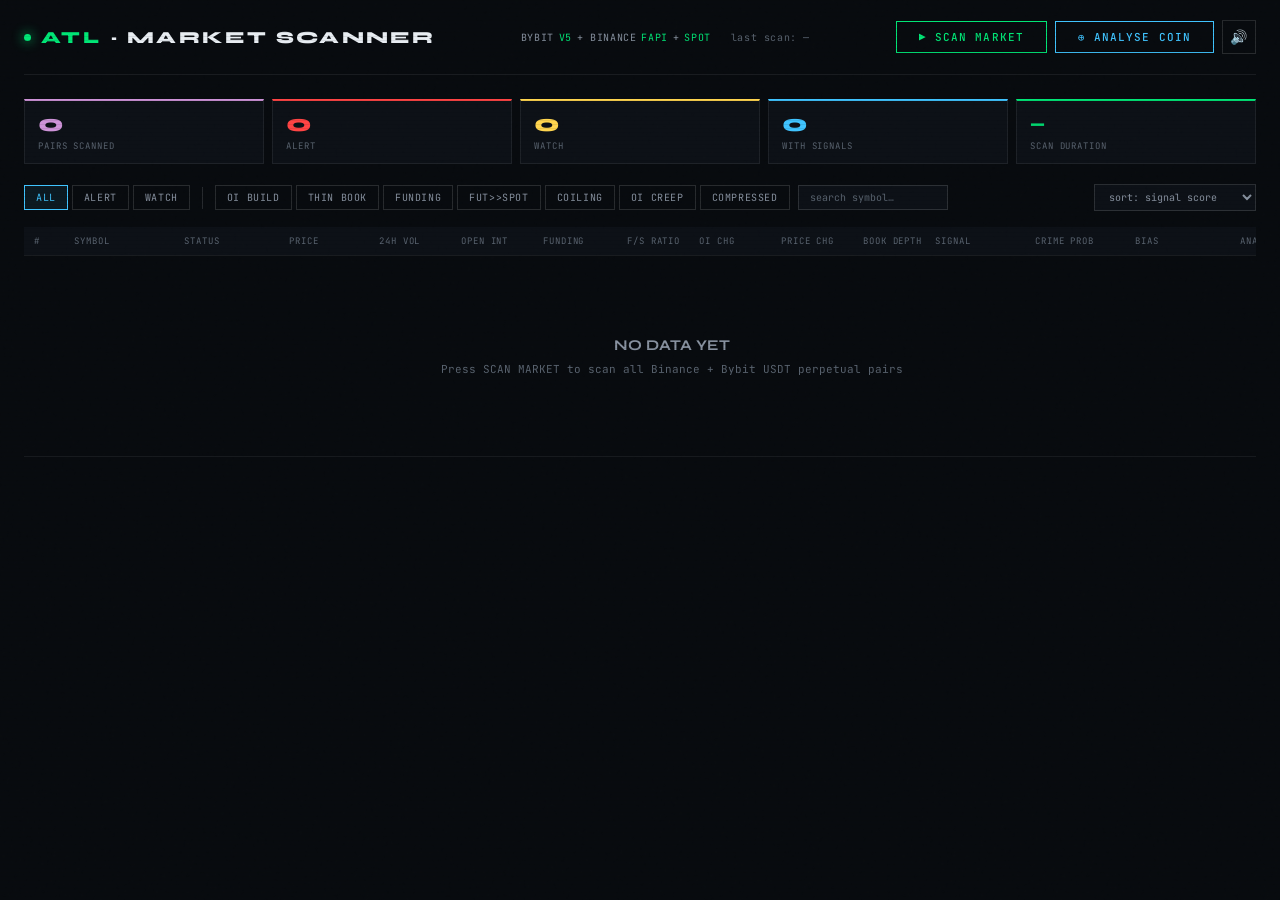
<file: index.html>
<!DOCTYPE html>
<html lang="en">
<head>
<meta charset="UTF-8">
<meta name="viewport" content="width=device-width, initial-scale=1.0">
<title>ATL · MARKET SCANNER</title>
<link rel="preconnect" href="https://fonts.googleapis.com">
<link href="https://fonts.googleapis.com/css2?family=Syne:wght@400;600;700;800&family=JetBrains+Mono:wght@300;400;500&display=swap" rel="stylesheet">
<style>
/* ── ATL DESIGN TOKENS ─────────────────────────────────────── */
:root {
  --bg:         #080b0f;
  --bg2:        #0d1117;
  --bg3:        #111820;
  --border:     rgba(255,255,255,0.07);
  --border2:    rgba(255,255,255,0.13);
  --green:      #00e676;
  --green-dim:  rgba(0,230,118,0.10);
  --red:        #ff4444;
  --red-dim:    rgba(255,68,68,0.10);
  --amber:      #ffd54f;
  --amber-dim:  rgba(255,213,79,0.10);
  --blue:       #40c4ff;
  --blue-dim:   rgba(64,196,255,0.08);
  --purple:     #ce93d8;
  --text:       #e8edf2;
  --muted:      #5a6470;
  --sub:        #8892a0;
}
*, *::before, *::after { box-sizing: border-box; margin: 0; padding: 0; }
html { scroll-behavior: smooth; }

body {
  background: var(--bg);
  color: var(--text);
  font-family: 'JetBrains Mono', monospace;
  font-size: 12px;
  min-height: 100vh;
  overflow-x: hidden;
}

/* grain */
body::after {
  content: '';
  position: fixed; inset: 0;
  background-image: url("data:image/svg+xml,%3Csvg viewBox='0 0 256 256' xmlns='http://www.w3.org/2000/svg'%3E%3Cfilter id='n'%3E%3CfeTurbulence type='fractalNoise' baseFrequency='0.9' numOctaves='4' stitchTiles='stitch'/%3E%3C/filter%3E%3Crect width='100%25' height='100%25' filter='url(%23n)' opacity='0.4'/%3E%3C/svg%3E");
  opacity: 0.025; pointer-events: none; z-index: 9999;
}
/* scanlines */
body::before {
  content: '';
  position: fixed; inset: 0;
  background: repeating-linear-gradient(0deg, transparent, transparent 3px, rgba(0,0,0,0.08) 3px, rgba(0,0,0,0.08) 4px);
  pointer-events: none; z-index: 9998;
}

.app {
  position: relative; z-index: 1;
  max-width: 1400px; margin: 0 auto;
  padding: 0 1.5rem 5rem;
}

/* ── HEADER ─────────────────────────────────────────────────── */
.header {
  display: flex; align-items: center; justify-content: space-between;
  padding: 1.25rem 0;
  border-bottom: 1px solid var(--border);
  margin-bottom: 1.5rem;
  flex-wrap: wrap; gap: 1rem;
}
.logo {
  font-family: 'Syne', sans-serif; font-weight: 800; font-size: 17px;
  letter-spacing: 0.14em; display: flex; align-items: center; gap: 10px;
}
.logo-atl { color: var(--green); }
.logo-pulse {
  width: 7px; height: 7px; border-radius: 50%;
  background: var(--green); box-shadow: 0 0 12px var(--green);
  animation: pulse-dot 2s infinite;
}
@keyframes pulse-dot {
  0%,100% { opacity: 1; transform: scale(1); }
  50%      { opacity: 0.3; transform: scale(0.6); }
}
.header-meta {
  display: flex; align-items: center; gap: 1.25rem;
  font-size: 10px; color: var(--muted); letter-spacing: 0.06em;
}
.api-badge { display: flex; align-items: center; gap: 5px; color: var(--sub); }
.api-badge span { color: var(--green); }
.last-scan { color: var(--muted); }

.scan-btn {
  font-family: 'JetBrains Mono', monospace; font-size: 11px; font-weight: 500;
  letter-spacing: 0.1em; padding: 8px 22px;
  background: transparent; border: 1px solid var(--green); color: var(--green);
  cursor: pointer; transition: all 0.18s; text-transform: uppercase;
  position: relative; overflow: hidden;
}
.scan-btn::before {
  content: ''; position: absolute; inset: 0;
  background: var(--green); transform: translateX(-101%);
  transition: transform 0.18s; z-index: -1;
}
.scan-btn:hover { color: #080b0f; }
.scan-btn:hover::before { transform: translateX(0); }
.scan-btn:disabled { opacity: 0.35; cursor: not-allowed; color: var(--green); }
.scan-btn:disabled::before { transform: translateX(-101%); }

.mute-btn {
  background: transparent; border: 1px solid var(--border2); color: var(--sub);
  font-size: 14px; width: 34px; height: 34px; cursor: pointer;
  transition: all 0.15s; display: flex; align-items: center; justify-content: center; flex-shrink: 0;
}
.mute-btn:hover { border-color: var(--green); }
.mute-btn.muted { opacity: 0.4; }

/* ── STATS ROW ──────────────────────────────────────────────── */
.stats-row {
  display: grid; grid-template-columns: repeat(5, 1fr);
  gap: 8px; margin-bottom: 1.25rem;
}
.stat-card {
  background: var(--bg2); border: 1px solid var(--border);
  border-top: 2px solid transparent; padding: 11px 13px;
}
.stat-card.s-scanned { border-top-color: var(--purple); }
.stat-card.s-alert   { border-top-color: var(--red); }
.stat-card.s-watch   { border-top-color: var(--amber); }
.stat-card.s-signals { border-top-color: var(--blue); }
.stat-card.s-time    { border-top-color: var(--green); }
.stat-num {
  font-family: 'Syne', sans-serif; font-weight: 800; font-size: 24px;
  line-height: 1; margin-bottom: 4px;
}
.stat-card.s-alert   .stat-num { color: var(--red); }
.stat-card.s-watch   .stat-num { color: var(--amber); }
.stat-card.s-scanned .stat-num { color: var(--purple); }
.stat-card.s-signals .stat-num { color: var(--blue); }
.stat-card.s-time    .stat-num { color: var(--green); font-size: 16px; line-height: 1.5; }
.stat-lbl { font-size: 9px; color: var(--muted); letter-spacing: 0.1em; text-transform: uppercase; }

/* ── CONTROLS ───────────────────────────────────────────────── */
.controls {
  display: flex; align-items: center; gap: 8px; margin-bottom: 1rem; flex-wrap: wrap;
}
.filter-group { display: flex; gap: 4px; flex-wrap: wrap; }
.chip {
  font-family: 'JetBrains Mono', monospace; font-size: 10px; letter-spacing: 0.06em;
  padding: 5px 11px; border: 1px solid var(--border2); background: transparent;
  color: var(--sub); cursor: pointer; transition: all 0.12s; white-space: nowrap;
}
.chip:hover { color: var(--blue); border-color: var(--blue); }
.chip.active { background: var(--blue-dim); border-color: var(--blue); color: var(--blue); }
.chip.active.fc-alert  { background: var(--red-dim);   border-color: var(--red);   color: var(--red); }
.chip.active.fc-watch  { background: var(--amber-dim); border-color: var(--amber); color: var(--amber); }
.chip.active.fc-green  { background: var(--green-dim); border-color: var(--green); color: var(--green); }
.divider { width: 1px; height: 22px; background: var(--border2); margin: 0 4px; }

.search-input {
  font-family: 'JetBrains Mono', monospace; font-size: 10px;
  background: var(--bg2); border: 1px solid var(--border2); color: var(--text);
  padding: 5px 11px; outline: none; width: 150px; transition: border-color 0.12s;
}
.search-input:focus { border-color: var(--blue); }
.search-input::placeholder { color: var(--muted); }

.sort-select {
  font-family: 'JetBrains Mono', monospace; font-size: 10px;
  background: var(--bg2); border: 1px solid var(--border2); color: var(--sub);
  padding: 5px 10px; cursor: pointer; outline: none; margin-left: auto;
}

/* ── TABLE ──────────────────────────────────────────────────── */
.table-wrap { overflow-x: auto; }
table { width: 100%; border-collapse: collapse; table-layout: fixed; }
col.c-rank   { width: 40px; }
col.c-sym    { width: 110px; }
col.c-status { width: 105px; }
col.c-price  { width: 90px; }
col.c-vol    { width: 82px; }
col.c-oi     { width: 82px; }
col.c-fund   { width: 84px; }
col.c-fsr    { width: 72px; }
col.c-oichg  { width: 82px; }
col.c-pchg   { width: 82px; }
col.c-depth  { width: 72px; }
col.c-sig    { width: 100px; }
col.c-crime  { width: 100px; }
col.c-bias   { width: 105px; }
col.c-tags   { width: auto; }
col.c-action { width: 90px; }

thead th {
  font-family: 'JetBrains Mono', monospace; font-size: 9px; font-weight: 400;
  color: var(--muted); letter-spacing: 0.1em; text-transform: uppercase;
  text-align: left; padding: 8px 10px; border-bottom: 1px solid var(--border);
  background: var(--bg2); white-space: nowrap; cursor: pointer; user-select: none;
  position: sticky; top: 0; z-index: 2;
}
thead th:hover { color: var(--blue); }

tbody tr {
  border-bottom: 1px solid var(--border);
  transition: background 0.08s;
}
tbody tr:hover { background: rgba(255,255,255,0.015); }
tbody tr.row-alert   { border-left: 2px solid var(--red); }
tbody tr.row-watch   { border-left: 2px solid var(--amber); }
tbody tr.row-neutral { border-left: 2px solid transparent; }

td {
  padding: 9px 10px; white-space: nowrap;
  overflow: hidden; text-overflow: ellipsis; font-size: 11px;
}

.rank-num { color: var(--muted); font-size: 10px; }
.sym-name { font-family: 'Syne', sans-serif; font-weight: 700; font-size: 12px; letter-spacing: 0.04em; }
.sym-pair { font-size: 8px; color: var(--muted); display: block; margin-top: 1px; letter-spacing: 0.06em; }

.pill { font-size: 9px; font-weight: 500; padding: 2px 8px; letter-spacing: 0.06em; display: inline-block; }
.pill-alert   { background: var(--red-dim);   color: var(--red);   border: 1px solid rgba(255,68,68,0.25); }
.pill-watch   { background: var(--amber-dim); color: var(--amber); border: 1px solid rgba(255,213,79,0.25); }
.pill-neutral { background: rgba(255,255,255,0.04); color: var(--muted); border: 1px solid var(--border); }

.up   { color: var(--green); }
.down { color: var(--red); }
.flat { color: var(--sub); }

.bar-wrap { display: flex; align-items: center; gap: 5px; }
.mini-bar { flex: 1; height: 3px; background: var(--bg3); border-radius: 2px; overflow: hidden; min-width: 36px; }
.mini-fill { height: 100%; border-radius: 2px; }
.fill-sig   { background: var(--blue); }
.fill-crime { background: var(--red); }
.bar-num { font-size: 10px; min-width: 24px; text-align: right; }

.tags-wrap { display: flex; gap: 3px; flex-wrap: wrap; }
.tag { font-size: 8px; padding: 2px 5px; white-space: nowrap; letter-spacing: 0.04em; border-radius: 1px; }
.tag-hot  { background: var(--red-dim);   color: var(--red); }
.tag-warm { background: var(--amber-dim); color: var(--amber); }
.tag-cool { background: var(--blue-dim);  color: var(--blue); }
.tag-gray { background: rgba(255,255,255,0.05); color: var(--sub); }

/* ── ANALYSE BUTTON (per-row) ───────────────────────────────── */
.analyse-btn {
  font-family: 'JetBrains Mono', monospace; font-size: 9px; font-weight: 500;
  letter-spacing: 0.08em; padding: 4px 10px;
  background: transparent; border: 1px solid var(--green);
  color: var(--green); cursor: pointer; transition: all 0.15s;
  text-transform: uppercase; white-space: nowrap;
}
.analyse-btn:hover { background: var(--green); color: #080b0f; }

/* ── EMPTY STATE ────────────────────────────────────────────── */
.empty-state {
  text-align: center; padding: 5rem 2rem; color: var(--muted);
}
.empty-state strong {
  display: block; font-family: 'Syne', sans-serif; font-size: 15px;
  font-weight: 700; margin-bottom: 0.5rem; color: var(--sub);
}

/* ── LOADING OVERLAY ────────────────────────────────────────── */
.loading-overlay {
  display: none; position: fixed; inset: 0;
  background: rgba(8,11,15,0.94); z-index: 1000;
  align-items: center; justify-content: center; flex-direction: column; gap: 1.5rem;
}
.loading-overlay.active { display: flex; }
.loading-box {
  border: 1px solid var(--border2); background: var(--bg2);
  padding: 2.5rem 3.5rem; text-align: center; min-width: 320px;
}
.loading-title {
  font-family: 'Syne', sans-serif; font-size: 14px; font-weight: 800;
  color: var(--green); letter-spacing: 0.16em; margin-bottom: 1rem;
}
.prog-track { width: 100%; height: 2px; background: var(--bg3); margin-bottom: 1rem; overflow: hidden; }
.prog-fill { height: 100%; background: var(--green); width: 0%; transition: width 0.35s ease; }
.loading-msg { font-size: 10px; color: var(--muted); letter-spacing: 0.06em; }
.loading-sub { font-size: 9px; color: var(--muted); margin-top: 0.5rem; opacity: 0.6; }
.rl-warning { display: none; font-size: 9px; color: var(--amber); margin-top: 0.75rem; letter-spacing: 0.04em; }
.rl-warning.show { display: block; }

/* ── COIN MODAL (quick scan data) ───────────────────────────── */
.modal-overlay {
  display: none; position: fixed; inset: 0;
  background: rgba(8,11,15,0.90); z-index: 2000;
  align-items: center; justify-content: center; padding: 1rem;
}
.modal-overlay.active { display: flex; }
.modal {
  background: var(--bg2); border: 1px solid var(--border2);
  width: min(820px, 100%); max-height: 90vh; overflow-y: auto; padding: 2rem;
}
.modal-header {
  display: flex; align-items: flex-start; justify-content: space-between; margin-bottom: 1.5rem;
}
.modal-sym { font-family: 'Syne', sans-serif; font-size: 26px; font-weight: 800; }
.modal-sym span { color: var(--muted); font-size: 14px; }
.modal-close {
  background: none; border: 1px solid var(--border2); color: var(--sub);
  font-family: 'JetBrains Mono', monospace; font-size: 10px;
  padding: 4px 10px; cursor: pointer; transition: all 0.12s; flex-shrink: 0; letter-spacing: 0.06em;
}
.modal-close:hover { color: var(--red); border-color: var(--red); }
.modal-scores { display: flex; gap: 0.75rem; margin-bottom: 1.5rem; flex-wrap: wrap; }
.score-block {
  flex: 1; min-width: 140px; background: var(--bg3);
  border: 1px solid var(--border); padding: 14px 16px;
}
.score-block .s-label { font-size: 9px; color: var(--muted); letter-spacing: 0.1em; text-transform: uppercase; margin-bottom: 6px; }
.score-block .s-val   { font-family: 'Syne', sans-serif; font-size: 28px; font-weight: 800; line-height: 1; }
.score-block .s-bar   { margin-top: 8px; height: 3px; background: var(--bg2); border-radius: 2px; overflow: hidden; }
.score-block .s-bar-fill { height: 100%; border-radius: 2px; }
.modal-grid { display: grid; grid-template-columns: repeat(3, 1fr); gap: 8px; margin-bottom: 1.5rem; }
.m-metric { background: var(--bg3); border: 1px solid var(--border); padding: 10px 13px; }
.m-label { font-size: 9px; color: var(--muted); letter-spacing: 0.08em; text-transform: uppercase; margin-bottom: 5px; }
.m-val   { font-family: 'Syne', sans-serif; font-size: 16px; font-weight: 700; }
.m-section-title {
  font-size: 9px; color: var(--muted); letter-spacing: 0.1em; text-transform: uppercase;
  border-bottom: 1px solid var(--border); padding-bottom: 5px; margin-bottom: 10px; margin-top: 1.25rem;
}
.sig-row {
  display: flex; align-items: center; justify-content: space-between;
  padding: 7px 0; border-bottom: 1px solid var(--border); font-size: 11px;
}
.sig-row:last-child { border-bottom: none; }
.sig-row-name { color: var(--sub); }
.verdict-box {
  border: 1px solid var(--border2); border-left: 3px solid var(--green);
  padding: 1rem 1.25rem; margin-top: 1.25rem;
}
.verdict-label { font-size: 9px; color: var(--muted); letter-spacing: 0.1em; text-transform: uppercase; margin-bottom: 8px; }
.verdict-text  { font-size: 12px; line-height: 1.8; color: var(--sub); }

/* ── ANALYSE DEEP BUTTON in modal ───────────────────────────── */
.modal-analyse-btn {
  display: block; width: 100%; margin-top: 1.25rem;
  font-family: 'JetBrains Mono', monospace; font-size: 11px; font-weight: 500;
  letter-spacing: 0.12em; padding: 12px 24px;
  background: var(--green); border: none; color: #080b0f;
  cursor: pointer; transition: all 0.18s; text-transform: uppercase;
  text-align: center;
}
.modal-analyse-btn:hover { background: #00ff88; }

/* ── TERMINAL OVERLAY ───────────────────────────────────────── */
#terminal-overlay {
  display: none; position: fixed; inset: 0; z-index: 3000;
  background: var(--bg);
  flex-direction: column;
}
#terminal-overlay.active { display: flex; }

#terminal-topbar {
  display: flex; align-items: center; gap: 16px;
  padding: 0 16px; height: 44px;
  background: rgba(8,11,15,0.97);
  border-bottom: 1px solid var(--border);
  flex-shrink: 0; z-index: 10;
}
.terminal-back-btn {
  font-family: 'JetBrains Mono', monospace; font-size: 10px;
  letter-spacing: 0.08em; padding: 5px 14px;
  background: transparent; border: 1px solid var(--border2);
  color: var(--sub); cursor: pointer; transition: all 0.15s;
  display: flex; align-items: center; gap: 6px;
}
.terminal-back-btn:hover { border-color: var(--green); color: var(--green); }
.terminal-back-arrow { font-size: 14px; line-height: 1; }
.terminal-coin-badge {
  font-family: 'Syne', sans-serif; font-weight: 800; font-size: 15px;
  letter-spacing: 0.08em; color: var(--text);
}
.terminal-coin-badge .badge-usdt { color: var(--muted); font-size: 10px; font-weight: 400; margin-left: 4px; }
.terminal-coin-status {
  font-size: 9px; letter-spacing: 0.1em; color: var(--muted); text-transform: uppercase;
}
.terminal-coin-bias {
  font-family: 'Syne', sans-serif; font-size: 12px; font-weight: 700;
  letter-spacing: 0.06em;
}
.terminal-tf-group {
  display: flex; gap: 3px; margin-left: auto;
}
.terminal-tf-btn {
  font-family: 'JetBrains Mono', monospace; font-size: 9px; letter-spacing: 0.08em;
  padding: 4px 10px; background: transparent; border: 1px solid var(--border2);
  color: var(--sub); cursor: pointer; transition: all 0.12s;
}
.terminal-tf-btn:hover { border-color: var(--blue); color: var(--blue); }
.terminal-tf-btn.active { background: var(--blue-dim); border-color: var(--blue); color: var(--blue); }

#terminal-frame {
  flex: 1; border: none; width: 100%; height: 100%;
  background: var(--bg);
}

/* scrollbar */
::-webkit-scrollbar       { width: 4px; height: 4px; }
::-webkit-scrollbar-track { background: var(--bg); }
::-webkit-scrollbar-thumb { background: var(--border2); border-radius: 2px; }

/* ── RESPONSIVE ─────────────────────────────────────────────── */
@media (max-width: 1024px) { .stats-row { grid-template-columns: repeat(3, 1fr); } }
@media (max-width: 600px) {
  .stats-row { grid-template-columns: repeat(2, 1fr); }
  .header { flex-direction: column; align-items: flex-start; }
  .modal-grid { grid-template-columns: 1fr 1fr; }
  .app { padding: 0 1rem 4rem; }
}
</style>
</head>
<body>

<!-- LOADING -->
<div class="loading-overlay" id="loadingOverlay">
  <div class="loading-box">
    <div class="loading-title">⬡ SCANNING MARKET</div>
    <div class="prog-track"><div class="prog-fill" id="progFill"></div></div>
    <div class="loading-msg" id="loadingMsg">Initializing...</div>
    <div class="loading-sub" id="loadingSub"></div>
    <div class="rl-warning" id="rlWarning">⚠ rate-limit guard active — throttling requests</div>
  </div>
</div>

<!-- SCAN DATA MODAL -->
<div class="modal-overlay" id="modalOverlay" onclick="if(event.target===this)closeModal()">
  <div class="modal" id="modalBody"></div>
</div>

<!-- ── TERMINAL OVERLAY (Phase 2 full analysis) ─────────────── -->
<div id="terminal-overlay">
  <div id="terminal-topbar">
    <button class="terminal-back-btn" onclick="closeTerminal()">
      <span class="terminal-back-arrow">←</span> BACK TO SCANNER
    </button>
    <div style="width:1px;height:18px;background:var(--border2)"></div>
    <div class="terminal-coin-badge" id="term-coin-badge">
      — <span class="badge-usdt">/ USDT PERP</span>
    </div>
    <div class="terminal-coin-status" id="term-coin-status">—</div>
    <div class="terminal-coin-bias" id="term-coin-bias">—</div>
      <div style="margin-left:auto;display:flex;align-items:center;gap:10px">
        <button id="term-share-btn" onclick="shareAnalysis()"
          style="font-family:'JetBrains Mono',monospace;font-size:9px;letter-spacing:0.08em;
                 padding:5px 12px;background:transparent;border:1px solid var(--amber);
                 color:var(--amber);cursor:pointer;transition:all 0.15s;text-transform:uppercase;
                 display:flex;align-items:center;gap:5px">
          ⬡ SHARE ANALYSIS
        </button>
        <div style="width:1px;height:18px;background:var(--border2)"></div>
        <span style="font-size:9px;color:var(--muted);letter-spacing:0.08em">TIMEFRAME</span>
        <div class="terminal-tf-group" id="term-tf-group">
          <button class="terminal-tf-btn" data-tf="15m" onclick="switchTerminalTF(this)">15M</button>
          <button class="terminal-tf-btn active" data-tf="1h" onclick="switchTerminalTF(this)">1H</button>
          <button class="terminal-tf-btn" data-tf="4h" onclick="switchTerminalTF(this)">4H</button>
          <button class="terminal-tf-btn" data-tf="1d" onclick="switchTerminalTF(this)">1D</button>
          <button class="terminal-tf-btn" data-tf="1w" onclick="switchTerminalTF(this)">1W</button>
        </div>
      </div>
  </div>
  <iframe id="terminal-frame" src="about:blank" title="ATL Analyzer Terminal"></iframe>
</div>

<div class="app">

  <!-- HEADER -->
  <header class="header">
    <div class="logo">
      <div class="logo-pulse"></div>
      <span class="logo-atl">ATL</span> · MARKET SCANNER
    </div>
    <div class="header-meta">
      <div class="api-badge">BYBIT <span>V5</span> + BINANCE <span>FAPI</span> + <span>SPOT</span></div>
      <div class="last-scan">last scan: <span id="lastScanTime">—</span></div>
    </div>
    <div style="display:flex;align-items:center;gap:8px">
      <button class="scan-btn" id="scanBtn" onclick="startScan()">▶ SCAN MARKET</button>
      <button class="scan-btn" style="border-color:var(--blue);color:var(--blue)" onclick="openQuickAnalyse()">⊕ ANALYSE COIN</button>
      <button class="mute-btn" id="muteBtn" onclick="toggleMute()" title="Toggle sound">🔊</button>
    </div>
  </header>

  <!-- QUICK ANALYSE POPUP -->
  <div id="qa-popup" style="display:none;position:fixed;inset:0;z-index:4000;background:rgba(8,11,15,0.88);align-items:center;justify-content:center">
    <div style="background:var(--bg2);border:1px solid var(--border2);padding:2rem;min-width:320px;max-width:420px;width:90%">
      <div style="font-family:'Syne',sans-serif;font-size:13px;font-weight:800;letter-spacing:0.14em;color:var(--text);margin-bottom:1.25rem">⊕ ANALYSE COIN</div>
      <div style="margin-bottom:0.75rem">
        <div style="font-size:9px;color:var(--muted);letter-spacing:0.1em;text-transform:uppercase;margin-bottom:6px">SYMBOL</div>
        <input id="qa-symbol" type="text" placeholder="BTC, ETH, SOL…" maxlength="12"
          style="width:100%;background:var(--bg3);border:1px solid var(--border2);color:var(--text);
                 font-family:'JetBrains Mono',monospace;font-size:13px;padding:10px 12px;outline:none;
                 letter-spacing:0.06em;text-transform:uppercase"
          autocomplete="off" autocorrect="off" spellcheck="false"
          onkeydown="if(event.key==='Enter')runQuickAnalyse()">
      </div>
      <div style="margin-bottom:1.5rem">
        <div style="font-size:9px;color:var(--muted);letter-spacing:0.1em;text-transform:uppercase;margin-bottom:6px">TIMEFRAME</div>
        <div style="display:flex;gap:4px;flex-wrap:wrap" id="qa-tf-group">
          <button class="chip" onclick="qaSetTF('15m',this)">15M</button>
          <button class="chip active fc-green" onclick="qaSetTF('1h',this)">1H</button>
          <button class="chip" onclick="qaSetTF('4h',this)">4H</button>
          <button class="chip" onclick="qaSetTF('1d',this)">1D</button>
          <button class="chip" onclick="qaSetTF('1w',this)">1W</button>
        </div>
      </div>
      <div style="display:flex;gap:8px">
        <button onclick="runQuickAnalyse()"
          style="flex:1;font-family:'JetBrains Mono',monospace;font-size:11px;font-weight:500;
                 letter-spacing:0.1em;padding:10px;background:var(--blue);border:none;
                 color:#080b0f;cursor:pointer;text-transform:uppercase">OPEN TERMINAL →</button>
        <button onclick="closeQuickAnalyse()"
          style="font-family:'JetBrains Mono',monospace;font-size:11px;padding:10px 14px;
                 background:transparent;border:1px solid var(--border2);color:var(--sub);cursor:pointer">CANCEL</button>
      </div>
    </div>
  </div>

  <!-- STATS -->
  <div class="stats-row">
    <div class="stat-card s-scanned"><div class="stat-num" id="stScanned">0</div><div class="stat-lbl">Pairs Scanned</div></div>
    <div class="stat-card s-alert">  <div class="stat-num" id="stAlert">0</div>  <div class="stat-lbl">Alert</div></div>
    <div class="stat-card s-watch">  <div class="stat-num" id="stWatch">0</div>  <div class="stat-lbl">Watch</div></div>
    <div class="stat-card s-signals"><div class="stat-num" id="stSignals">0</div><div class="stat-lbl">With Signals</div></div>
    <div class="stat-card s-time">   <div class="stat-num" id="stTime">—</div>   <div class="stat-lbl">Scan Duration</div></div>
  </div>

  <!-- CONTROLS -->
  <div class="controls">
    <div class="filter-group">
      <button class="chip active" data-filter="all"   onclick="setFilter('all',this)">ALL</button>
      <button class="chip fc-alert" data-filter="alert" onclick="setFilter('alert',this)">ALERT</button>
      <button class="chip fc-watch" data-filter="watch" onclick="setFilter('watch',this)">WATCH</button>
    </div>
    <div class="divider"></div>
    <div class="filter-group">
      <button class="chip fc-green" data-sig="oi"       onclick="toggleSig('oi',this)">OI BUILD</button>
      <button class="chip fc-green" data-sig="book"     onclick="toggleSig('book',this)">THIN BOOK</button>
      <button class="chip fc-green" data-sig="funding"  onclick="toggleSig('funding',this)">FUNDING</button>
      <button class="chip fc-green" data-sig="fspot"    onclick="toggleSig('fspot',this)">FUT>>SPOT</button>
      <button class="chip fc-green" data-sig="coil"     onclick="toggleSig('coil',this)">COILING</button>
      <button class="chip fc-green" data-sig="creep"    onclick="toggleSig('creep',this)">OI CREEP</button>
      <button class="chip fc-green" data-sig="compress" onclick="toggleSig('compress',this)">COMPRESSED</button>
    </div>
    <input class="search-input" id="searchInput" placeholder="search symbol…" oninput="render()">
    <select class="sort-select" id="sortSel" onchange="render()">
      <option value="signalScore">sort: signal score</option>
      <option value="crimeScore">sort: crime prob</option>
      <option value="oiCurrent">sort: open interest</option>
      <option value="fundingRate">sort: funding rate</option>
      <option value="oiChg">sort: OI change %</option>
      <option value="futVol">sort: futures volume</option>
    </select>
    <button id="exportBtn" onclick="exportCSV()"
      style="display:none;font-family:'JetBrains Mono',monospace;font-size:10px;font-weight:500;
             letter-spacing:0.08em;padding:5px 13px;background:transparent;
             border:1px solid var(--amber);color:var(--amber);cursor:pointer;
             transition:all 0.15s;text-transform:uppercase;white-space:nowrap;flex-shrink:0">
      ↓ EXPORT CSV
    </button>
  </div>

  <!-- TABLE -->
  <div class="table-wrap">
    <table>
      <colgroup>
        <col class="c-rank"><col class="c-sym"><col class="c-status">
        <col class="c-price"><col class="c-vol"><col class="c-oi">
        <col class="c-fund"><col class="c-fsr"><col class="c-oichg">
        <col class="c-pchg"><col class="c-depth">
        <col class="c-sig"><col class="c-crime"><col class="c-bias">
        <col class="c-tags"><col class="c-action">
      </colgroup>
      <thead>
        <tr>
          <th>#</th>
          <th onclick="hSort('symbol')">SYMBOL</th>
          <th>STATUS</th>
          <th onclick="hSort('price')">PRICE</th>
          <th onclick="hSort('futVol')">24H VOL</th>
          <th onclick="hSort('oiCurrent')">OPEN INT</th>
          <th onclick="hSort('fundingRate')">FUNDING</th>
          <th onclick="hSort('futSpotRatio')">F/S RATIO</th>
          <th onclick="hSort('oiChg')">OI CHG</th>
          <th onclick="hSort('priceChg')">PRICE CHG</th>
          <th onclick="hSort('bookDepthPct')">BOOK DEPTH</th>
          <th onclick="hSort('signalScore')">SIGNAL</th>
          <th onclick="hSort('crimeScore')">CRIME PROB</th>
          <th>BIAS</th>
          <th>SIGNALS</th>
          <th>ANALYSE</th>
        </tr>
      </thead>
      <tbody id="tBody">
        <tr><td colspan="16" class="empty-state">
          <strong>NO DATA YET</strong>
          Press SCAN MARKET to scan all Binance + Bybit USDT perpetual pairs
        </td></tr>
      </tbody>
    </table>
  </div>

</div>

<script>
/* ════════════════════════════════════════════════════════════════
   ATL SOUND ENGINE — Web Audio API, procedural, no files
═══════════════════════════════════════════════════════════════ */
const SFX = (() => {
  let ctx = null, muted = false;
  function getCtx() {
    if (!ctx) ctx = new (window.AudioContext || window.webkitAudioContext)();
    if (ctx.state === 'suspended') ctx.resume();
    return ctx;
  }
  function osc(freq, type, gainVal, startT, endT) {
    const c = getCtx(), o = c.createOscillator(), g = c.createGain();
    o.connect(g); g.connect(c.destination);
    o.type = type; o.frequency.setValueAtTime(freq, startT);
    g.gain.setValueAtTime(gainVal, startT);
    g.gain.exponentialRampToValueAtTime(0.0001, endT);
    o.start(startT); o.stop(endT + 0.05);
  }
  function noise(gainVal, startT, duration) {
    const c = getCtx(), buf = c.createBuffer(1, c.sampleRate * duration, c.sampleRate);
    const data = buf.getChannelData(0);
    for (let i = 0; i < data.length; i++) data[i] = Math.random() * 2 - 1;
    const src = c.createBufferSource(), g = c.createGain(), f = c.createBiquadFilter();
    f.type = 'bandpass'; f.frequency.value = 2000; f.Q.value = 0.5;
    src.buffer = buf; src.connect(f); f.connect(g); g.connect(c.destination);
    g.gain.setValueAtTime(gainVal, startT);
    g.gain.exponentialRampToValueAtTime(0.0001, startT + duration);
    src.start(startT); src.stop(startT + duration + 0.05);
  }
  return {
    toggle()  { muted = !muted; return muted; },
    isMuted() { return muted; },
    scanStart()    { if (muted) return; const c=getCtx(),t=c.currentTime; osc(80,'sawtooth',0.06,t,t+0.3); osc(160,'sawtooth',0.04,t+0.1,t+0.5); osc(320,'sine',0.04,t+0.3,t+0.7); noise(0.03,t,0.15); },
    alertFound()   { if (muted) return; const c=getCtx(),t=c.currentTime; osc(1200,'sine',0.18,t,t+0.12); osc(1600,'sine',0.14,t+0.15,t+0.26); osc(1200,'sine',0.10,t+0.30,t+0.40); },
    watchFound()   { if (muted) return; const c=getCtx(),t=c.currentTime; osc(700,'sine',0.09,t,t+0.18); osc(900,'triangle',0.06,t+0.10,t+0.28); },
    scanComplete() { if (muted) return; const c=getCtx(),t=c.currentTime; osc(523,'sine',0.12,t,t+0.25); osc(659,'sine',0.12,t+0.18,t+0.43); osc(784,'sine',0.14,t+0.36,t+0.70); osc(1046,'sine',0.10,t+0.54,t+0.90); },
    modalOpen()    { if (muted) return; const c=getCtx(),t=c.currentTime; osc(300,'sine',0.07,t,t+0.08); osc(600,'sine',0.05,t+0.05,t+0.15); noise(0.02,t,0.08); },
    modalClose()   { if (muted) return; const c=getCtx(),t=c.currentTime; osc(500,'sine',0.06,t,t+0.06); osc(280,'sine',0.04,t+0.04,t+0.12); },
    rateLimit()    { if (muted) return; const c=getCtx(),t=c.currentTime; osc(150,'square',0.06,t,t+0.15); osc(120,'square',0.06,t+0.2,t+0.35); osc(150,'square',0.06,t+0.4,t+0.55); },
  };
})();

/* ════════════════════════════════════════════════════════════════
   API MODULE
═══════════════════════════════════════════════════════════════ */
const BYBIT      = 'https://api.bybit.com/v5/market';
const FAPI       = 'https://fapi.binance.com/fapi/v1';
const SPOT       = 'https://api.binance.com/api/v3';
const ALPHA_BASE = 'https://www.binance.com/bapi/defi/v1/public';

async function safeFetch(url, retries = 3, baseDelay = 800) {
  for (let attempt = 0; attempt < retries; attempt++) {
    try {
      const r = await fetch(url);
      if (r.status === 418 || r.status === 429) {
        document.getElementById('rlWarning').classList.add('show');
        SFX.rateLimit();
        const delay = baseDelay * Math.pow(2, attempt) + Math.random() * 500;
        await sleep(delay); continue;
      }
      if (!r.ok) throw new Error(`HTTP ${r.status}`);
      return await r.json();
    } catch (e) {
      if (attempt === retries - 1) throw e;
      await sleep(baseDelay * (attempt + 1));
    }
  }
}

function sleep(ms) { return new Promise(r => setTimeout(r, ms)); }

async function pooledMap(arr, fn, limit = 8) {
  const results = new Array(arr.length);
  let idx = 0;
  async function worker() {
    while (idx < arr.length) {
      const i = idx++;
      try { results[i] = await fn(arr[i], i); }
      catch (e) { results[i] = null; }
    }
  }
  await Promise.all(Array.from({ length: Math.min(limit, arr.length) }, worker));
  return results;
}

async function fetchBybitTickers() {
  const d = await safeFetch(`${BYBIT}/tickers?category=linear`);
  if (!d || d.retCode !== 0) throw new Error('Bybit tickers failed');
  const map = {};
  for (const t of d.result.list) {
    if (!t.symbol.endsWith('USDT')) continue;
    map[t.symbol] = {
      price: parseFloat(t.lastPrice), priceChg: parseFloat(t.price24hPcnt) * 100,
      high24h: parseFloat(t.highPrice24h), low24h: parseFloat(t.lowPrice24h),
      futVol: parseFloat(t.turnover24h), volBase: parseFloat(t.volume24h),
      oiCurrent: parseFloat(t.openInterest) * parseFloat(t.lastPrice),
      oiRaw: parseFloat(t.openInterest), fundingRate: parseFloat(t.fundingRate) * 100,
      markPrice: parseFloat(t.markPrice), indexPrice: parseFloat(t.indexPrice),
    };
  }
  return map;
}

async function fetchFapiTickers24() {
  const d = await safeFetch(`${FAPI}/ticker/24hr`);
  if (!Array.isArray(d)) return {};
  const map = {};
  for (const t of d) map[t.symbol] = t;
  return map;
}

async function fetchSpotTickers() {
  try {
    const d = await safeFetch(`${SPOT}/ticker/24hr`);
    if (!Array.isArray(d)) return {};
    const map = {};
    for (const t of d) {
      if (!t.symbol.endsWith('USDT')) continue;
      const vol = parseFloat(t.quoteVolume);
      if (vol > 0) map[t.symbol] = vol;
    }
    return map;
  } catch (e) { return {}; }
}

async function fetchAlphaSpotMap() {
  try {
    const infoRes = await safeFetch(`${ALPHA_BASE}/alpha-trade/get-exchange-info`, 2, 600);
    if (!infoRes || infoRes.code !== '000000' || !infoRes.data?.symbols) return [];
    const tradeable = infoRes.data.symbols.filter(s => s.status === 'TRADING' && s.quoteAsset === 'USDT');
    const rawTickers = [];
    const tickerBase = `${ALPHA_BASE}/alpha-trade/ticker?symbol=`;
    const CONC = 8, DELAY = 60;
    for (let i = 0; i < tradeable.length; i += CONC) {
      const batch = tradeable.slice(i, i + CONC);
      const results = await Promise.all(batch.map(async ({ symbol: alphaSymbol }) => {
        try {
          const r = await safeFetch(`${tickerBase}${alphaSymbol}`, 2, 300);
          if (r?.code !== '000000' || !r.data) return null;
          const price = parseFloat(r.data.lastPrice), vol = parseFloat(r.data.quoteVolume);
          if (price > 0 && vol >= 0) return { alphaSymbol, price, vol };
        } catch (e) {}
        return null;
      }));
      for (const t of results) { if (t) rawTickers.push(t); }
      if (i + CONC < tradeable.length) await sleep(DELAY);
    }
    return rawTickers;
  } catch (e) { return []; }
}

function matchAlphaVol(bybitPrice, alphaTickers) {
  if (!alphaTickers?.length || !(bybitPrice > 0)) return 0;
  const tolerance = 0.015;
  let best = null, bestDiff = Infinity;
  for (const t of alphaTickers) {
    const diff = Math.abs(t.price - bybitPrice) / bybitPrice;
    if (diff < tolerance && diff < bestDiff) { bestDiff = diff; best = t; }
  }
  return best ? best.vol : 0;
}

async function fetchFapiFunding() {
  const d = await safeFetch(`${FAPI}/fundingRate?limit=1000`);
  if (!Array.isArray(d)) return {};
  const map = {};
  for (const f of d) {
    if (!map[f.symbol] || f.fundingTime > map[f.symbol].fundingTime) map[f.symbol] = f;
  }
  return map;
}

async function fetchSymbolList() {
  const d = await safeFetch(`${FAPI}/exchangeInfo`);
  if (!d || !d.symbols) throw new Error('Failed to get FAPI exchange info');
  return d.symbols
    .filter(s => s.quoteAsset === 'USDT' && s.status === 'TRADING' && s.contractType === 'PERPETUAL')
    .map(s => s.symbol);
}

async function fetchBybitOIHist(symbol) {
  try {
    const url = `${BYBIT}/open-interest?category=linear&symbol=${symbol}&intervalTime=1h&limit=8`;
    const d = await safeFetch(url, 2, 400);
    if (!d || d.retCode !== 0 || !d.result?.list?.length) return { oiChg: 0, oiList: [] };
    const list = d.result.list;
    if (list.length < 2) return { oiChg: 0, oiList: [] };
    const newest = parseFloat(list[0].openInterest);
    const oldest = parseFloat(list[list.length - 1].openInterest);
    if (oldest <= 0) return { oiChg: 0, oiList: [] };
    const oiChg = ((newest - oldest) / oldest) * 100;
    // oldest→newest for trend analysis
    const oiList = list.slice().reverse().map(r => parseFloat(r.openInterest));
    return { oiChg, oiList };
  } catch (e) { return { oiChg: 0, oiList: [] }; }
}

async function fetchBybitDepth(symbol) {
  try {
    const url = `${BYBIT}/orderbook?category=linear&symbol=${symbol}&limit=50`;
    const d = await safeFetch(url, 2, 400);
    if (!d || d.retCode !== 0) return null;
    return {
      bids: d.result.b.map(([p, q]) => [parseFloat(p), parseFloat(q)]),
      asks: d.result.a.map(([p, q]) => [parseFloat(p), parseFloat(q)]),
    };
  } catch (e) { return null; }
}

/* ════════════════════════════════════════════════════════════════
   SCAN ENGINE
═══════════════════════════════════════════════════════════════ */
let allResults   = [];
let activeFilter = 'all';
let activeSigs   = new Set();
let sortKey      = 'signalScore';
let sortDir      = -1;

async function startScan() {
  const btn = document.getElementById('scanBtn');
  btn.disabled = true; btn.textContent = '⟳ SCANNING…';
  SFX.scanStart();
  document.getElementById('loadingOverlay').classList.add('active');
  document.getElementById('rlWarning').classList.remove('show');
  allResults = [];
  const t0 = Date.now();
  try {
    setProgress(5, 'Fetching bulk market data…', 'Bybit tickers · FAPI exchange info · SPOT 24hr · Binance Alpha');
    const [bybitMap, fapiMap, spotMap, symbolList, alphaTickers] = await Promise.all([
      fetchBybitTickers(), fetchFapiTickers24(), fetchSpotTickers(), fetchSymbolList(), fetchAlphaSpotMap(),
    ]);

    let alphaMerged = 0;
    if (alphaTickers.length > 0) {
      for (const sym of symbolList) {
        if (spotMap[sym]) continue;
        const bt = bybitMap[sym];
        if (!bt?.price) continue;
        const alphaVol = matchAlphaVol(bt.price, alphaTickers);
        if (alphaVol > 0) { spotMap[sym] = alphaVol; alphaMerged++; }
      }
    }

    setProgress(28, `Found ${symbolList.length} USDT perp pairs — scanning all of them`,
      `Standard spot: ${Object.keys(spotMap).length - alphaMerged} · Alpha matched: ${alphaMerged}`);
    await sleep(100);

    const spotDataOk = Object.keys(spotMap).length > 50;
    const preScored = [];
    for (const sym of symbolList) {
      const bt = bybitMap[sym];
      if (!bt) continue;
      const spotVol = spotMap[sym] || 0;
      const futSpotRatio = spotDataOk ? (spotVol > 0 ? bt.futVol / spotVol : 99) : 1;
      const pre = preScore(bt.priceChg, bt.fundingRate, futSpotRatio, bt.futVol, spotVol, bt.oiRaw);
      preScored.push({ sym, bt, spotVol, futSpotRatio, spotDataOk, pre });
    }
    preScored.sort((a, b) => b.pre - a.pre);

    const totalPairs = symbolList.length;
    setProgress(32, `Deep scanning all ${totalPairs} pairs…`, 'Fetching OI history + order book via Bybit');
    await sleep(50);

    let done = 0;
    const CONCURRENCY = 8, INTER_DELAY = 60;

    async function deepScanOne(item) {
      const [oiResult, depth] = await Promise.all([fetchBybitOIHist(item.sym), fetchBybitDepth(item.sym)]);
      const { oiChg, oiList } = oiResult;
      let bookDepthPct = 0;
      if (depth && item.bt.price > 0) {
        const range = item.bt.price * 0.005;
        let bidV = 0, askV = 0;
        for (const [p, q] of depth.bids) { if (item.bt.price - p <= range) bidV += p * q; }
        for (const [p, q] of depth.asks) { if (p - item.bt.price <= range) askV += p * q; }
        bookDepthPct = item.bt.futVol > 0 ? ((bidV + askV) / item.bt.futVol) * 100 : 0;
      }
      done++;
      setProgress(32 + Math.round((done / totalPairs) * 58), `Scanning pair ${done} of ${totalPairs}…`, item.sym);
      return buildCoin(item.sym, item.bt, item.spotVol, item.futSpotRatio, oiChg, oiList, bookDepthPct, item.spotDataOk);
    }

    for (let i = 0; i < preScored.length; i += CONCURRENCY) {
      const batch = preScored.slice(i, i + CONCURRENCY);
      const coins = await Promise.all(batch.map(deepScanOne));
      for (const c of coins) { if (c) allResults.push(c); }
      if (i + CONCURRENCY < preScored.length) await sleep(INTER_DELAY);
    }

    allResults.sort((a, b) => b.signalScore - a.signalScore);

    const hasAlerts = allResults.some(r => r.status === 'alert');
    const hasWatch  = allResults.some(r => r.status === 'watch');
    if (hasAlerts) SFX.alertFound();
    else if (hasWatch) SFX.watchFound();
    setTimeout(() => SFX.scanComplete(), hasAlerts || hasWatch ? 600 : 0);

    const elapsed = ((Date.now() - t0) / 1000).toFixed(1);
    document.getElementById('stScanned').textContent = totalPairs;
    document.getElementById('stAlert').textContent   = allResults.filter(r => r.status === 'alert').length;
    document.getElementById('stWatch').textContent   = allResults.filter(r => r.status === 'watch').length;
    document.getElementById('stSignals').textContent = allResults.length;
    document.getElementById('stTime').textContent    = elapsed + 's';
    document.getElementById('lastScanTime').textContent = new Date().toUTCString().slice(17, 25) + ' UTC';

    setProgress(100, 'Scan complete!', `${allResults.length} coins with signals`);
    await sleep(400);
    document.getElementById('loadingOverlay').classList.remove('active');
    document.getElementById('exportBtn').style.display = '';
    render();

  } catch (e) {
    console.error(e);
    document.getElementById('loadingOverlay').classList.remove('active');
    alert('Scan failed: ' + e.message);
  }
  btn.disabled = false; btn.textContent = '▶ SCAN MARKET';
}

/* ════════════════════════════════════════════════════════════════
   SCORING ENGINE — Enhanced with pre-pump detection signals
   New signals vs original:
     1. Volume compression  — fut vol < 40% of OI (proxy for unusually
        low activity vs open positions). Classic pre-pump coiling.
     2. Coiling + thin book combo — individually weak, together strong.
        Combo gets a bonus 20pts instead of the sum of individual pts.
     3. OI divergence (slow build) — OI growing steadily across 4+
        consecutive hours while price flat. Lower threshold than
        silentOI (3% over 8h vs 8% over 2h). Catches accumulation
        that is too slow to trip the existing silentOI gate.
     4. Coiling threshold widened — price flat window expanded from
        <0.5% to <1.5% 24h change to catch slow drift coins.
     5. preScore updated to surface vol-compressed coins for deep scan.
═══════════════════════════════════════════════════════════════ */
function preScore(priceChg, fundingRate, futSpotRatio, futVol, spotVol, oiRaw) {
  let s = 0;
  if (Math.abs(fundingRate) > 0.1) s += 20;
  else if (Math.abs(fundingRate) > 0.05) s += 12;
  // FIX 5: F/S only scores if futVol > 500K — dead coins with no spot don't qualify
  if (spotVol === 0 && futVol > 500000) s += 20;
  else if (futSpotRatio > 5  && futVol > 500000) s += 15;
  else if (futSpotRatio > 2  && futVol > 500000) s += 8;
  if (Math.abs(priceChg) < 1.5 && futVol < 5000000 && futVol > 50000) s += 5;
  // FIX 1+2: vol compression only scores with real liquidity (futVol > 2M)
  // FIX 2: thresholds raised — 5x strong, 3x mild (was 3x/1.5x)
  if (oiRaw > 0 && futVol >= 2000000) {
    const oiVsVol = oiRaw / futVol;
    if (oiVsVol > 5) s += 12;
    else if (oiVsVol > 3) s += 6;
  }
  return s;
}

// Helper: detect steady OI build across hourly snapshots
// FIX 3: requires oiCurrent > 1M AND futVol > 1M — ignores dead coins
function detectSteadyOIBuild(oiList, minChgPct = 2, oiCurrent = 0, futVol = 0) {
  // FIX 3: minimum liquidity gates
  if (oiCurrent < 1000000) return false;
  if (futVol    < 1000000) return false;
  if (!oiList || oiList.length < 4) return false;
  const recent = oiList.slice(-5);
  let risingHours = 0;
  for (let i = 1; i < recent.length; i++) {
    if (recent[i] > recent[i - 1] * 1.001) risingHours++;
  }
  const totalChg = recent[0] > 0
    ? ((recent[recent.length - 1] - recent[0]) / recent[0]) * 100
    : 0;
  return risingHours >= 3 && totalChg >= minChgPct;
}

function buildCoin(symbol, bt, spotVol, futSpotRatio, oiChg, oiList, bookDepthPct, spotDataOk = true) {
  const { price, priceChg, futVol, oiCurrent, oiRaw, fundingRate } = bt;
  let signalScore = 0, crimeScore = 0;
  const signals = [];

  // ── 1. OI SIGNALS ─────────────────────────────────────────────
  const priceFlat = Math.abs(priceChg) < 1.5;
  const silentOI  = oiChg > 8  && priceFlat;
  const oiSpike   = oiChg > 20;

  if (silentOI) {
    const pts = Math.min(30, oiChg * 1.5);
    signalScore += pts; crimeScore += pts * 0.8;
    signals.push({ label: `silent OI +${oiChg.toFixed(1)}%`, type: 'hot' });
  } else if (oiSpike) {
    signalScore += 20; crimeScore += 18;
    signals.push({ label: `OI spike +${oiChg.toFixed(1)}%`, type: 'hot' });
  } else if (oiChg > 3) {
    signalScore += 8; crimeScore += 5;
    signals.push({ label: `OI build +${oiChg.toFixed(1)}%`, type: 'warm' });
  }

  // Steady OI creep — FIX 3: pass oiCurrent + futVol for liquidity gate
  const steadyBuild = !silentOI && !oiSpike && detectSteadyOIBuild(oiList, 2, oiCurrent, futVol);
  if (steadyBuild && priceFlat) {
    signalScore += 18; crimeScore += 14;
    signals.push({ label: `OI creep ${oiChg.toFixed(1)}%`, type: 'hot' });
  } else if (steadyBuild) {
    signalScore += 10; crimeScore += 7;
    signals.push({ label: `OI creep ${oiChg.toFixed(1)}%`, type: 'warm' });
  }

  // ── 2. BOOK DEPTH ──────────────────────────────────────────────
  const veryThin = bookDepthPct > 0 && bookDepthPct < 0.2;
  const thinBook = bookDepthPct > 0 && bookDepthPct < 0.5;
  if (veryThin) {
    signalScore += 25; crimeScore += 22;
    signals.push({ label: 'paper book', type: 'hot' });
  } else if (thinBook) {
    signalScore += 15; crimeScore += 12;
    signals.push({ label: `thin book ${bookDepthPct.toFixed(2)}%`, type: 'warm' });
  }

  // ── 3. FUNDING RATE ────────────────────────────────────────────
  const absFR          = Math.abs(fundingRate);
  const extremeFunding = absFR > 0.1;
  const highFunding    = absFR > 0.05;
  if (extremeFunding) {
    signalScore += 20; crimeScore += 25;
    signals.push({ label: `fund ${fundingRate > 0 ? '+' : ''}${fundingRate.toFixed(4)}%`, type: 'hot' });
  } else if (highFunding) {
    signalScore += 12; crimeScore += 15;
    signals.push({ label: `fund ${fundingRate > 0 ? '+' : ''}${fundingRate.toFixed(4)}%`, type: 'warm' });
  }

  // ── 4. FUTURES vs SPOT ─────────────────────────────────────────
  // FIX 5: all F/S signals require futVol > 500K
  const noSpot    = spotVol === 0 && futVol > 500000;
  const highFutSp = futSpotRatio > 5  && futVol > 500000;
  const midFutSp  = futSpotRatio > 2  && futVol > 500000;
  if (noSpot) {
    signalScore += 20; crimeScore += 18;
    signals.push({ label: 'no spot vol', type: 'hot' });
  } else if (highFutSp) {
    signalScore += 15; crimeScore += 12;
    signals.push({ label: `F/S ${futSpotRatio.toFixed(1)}x`, type: 'warm' });
  } else if (midFutSp) {
    signalScore += 8; crimeScore += 5;
    signals.push({ label: `F/S ${futSpotRatio.toFixed(1)}x`, type: 'cool' });
  }

  // ── 5. COILING + COMBO ────────────────────────────────────────
  const coiling      = Math.abs(priceChg) < 1.5 && futVol < 8000000 && futVol > 50000;
  const coilBookCombo = coiling && thinBook;
  if (coilBookCombo) {
    signalScore += 20; crimeScore += 18;
    signals.push({ label: 'coil+book combo', type: 'hot' });
  } else if (coiling) {
    signalScore += 10; crimeScore += 6;
    signals.push({ label: 'coiling', type: 'cool' });
  }

  // ── 6. VOLUME COMPRESSION ────────────────────────────────────
  // FIX 1: minimum futVol 2M — dead/illiquid coins excluded
  // FIX 2: thresholds raised to 5x (strong) and 3x (mild)
  const oiVsVol      = (oiRaw > 0 && futVol > 0) ? oiRaw / futVol : 0;
  const volCompressed = oiVsVol > 5  && futVol >= 2000000;
  const mildCompressed = oiVsVol > 3 && oiVsVol <= 5 && futVol >= 2000000;
  if (volCompressed) {
    signalScore += 15; crimeScore += 10;
    signals.push({ label: `vol compressed ${oiVsVol.toFixed(1)}x OI`, type: 'hot' });
  } else if (mildCompressed) {
    signalScore += 8; crimeScore += 5;
    signals.push({ label: `vol compress ${oiVsVol.toFixed(1)}x OI`, type: 'warm' });
  }

  // ── 7. MARK/INDEX SPREAD ──────────────────────────────────────
  if (bt.markPrice && bt.indexPrice && bt.indexPrice > 0) {
    const spread = Math.abs((bt.markPrice - bt.indexPrice) / bt.indexPrice) * 100;
    if (spread > 0.5) {
      signalScore += 10; crimeScore += 8;
      signals.push({ label: `spread ${spread.toFixed(2)}%`, type: 'warm' });
    }
  }

  signalScore = Math.min(100, Math.round(signalScore));
  crimeScore  = Math.min(100, Math.round(crimeScore));

  // FIX 4: WATCH threshold restored to 35 (was lowered to 28 — too noisy)
  let status = 'neutral';
  if (signalScore >= 60 || crimeScore >= 60) status = 'alert';
  else if (signalScore >= 35 || crimeScore >= 35) status = 'watch';

  const fundPos     = fundingRate > 0, fundNeg = fundingRate < 0;
  const fundExtreme = Math.abs(fundingRate) > 0.08;
  const priceUp     = priceChg > 3, priceDown = priceChg < -3;
  const oiBig       = oiChg > 8;

  let bias = 'NEUTRAL', biasColor = 'flat';
  if      (fundExtreme && fundNeg && priceUp)               { bias = 'SHORT SQUEEZE'; biasColor = 'up'; }
  else if (fundExtreme && fundNeg && oiBig)                 { bias = 'SHORT SQUEEZE'; biasColor = 'up'; }
  else if (fundExtreme && fundNeg)                          { bias = 'BEARISH LEAN';  biasColor = 'down'; }
  else if (fundExtreme && fundPos && priceDown)             { bias = 'LONG FLUSH';    biasColor = 'down'; }
  else if (fundExtreme && fundPos && oiBig && priceUp)      { bias = 'TRENDING UP';   biasColor = 'up'; }
  else if (fundExtreme && fundPos && oiBig)                 { bias = 'PRE-PUMP';      biasColor = 'up'; }
  else if (silentOI && fundNeg)                             { bias = 'COORDINATED';   biasColor = 'down'; }
  else if (silentOI && fundPos)                             { bias = 'PRE-PUMP';      biasColor = 'up'; }
  else if (silentOI && (spotVol === 0 || futSpotRatio > 8)) { bias = 'COORDINATED';  biasColor = 'up'; }
  else if (steadyBuild && coiling && thinBook)              { bias = 'BREAKOUT LOAD'; biasColor = 'amber'; }
  else if (steadyBuild && coiling)                          { bias = 'COILING';       biasColor = 'amber'; }
  else if (volCompressed && priceFlat)                      { bias = 'COMPRESSED';    biasColor = 'amber'; }
  else if (coiling && oiBig)                                { bias = 'BREAKOUT';      biasColor = fundNeg ? 'down' : fundPos ? 'up' : 'amber'; }
  else if (oiBig && priceUp)                                { bias = 'TRENDING UP';   biasColor = 'up'; }
  else if (oiBig && priceDown)                              { bias = 'TRENDING DOWN';  biasColor = 'down'; }
  else if (thinBook)                                        { bias = 'MOVEABLE';      biasColor = 'amber'; }

  if (status === 'neutral') return null;

  return {
    symbol, price, priceChg, futVol, spotVol, oiCurrent, oiChg, bookDepthPct,
    fundingRate, futSpotRatio, signalScore, crimeScore, status, signals,
    silentOI, thinBook, highFunding, highFutSpot: highFutSp || noSpot, coiling,
    steadyBuild, volCompressed,
    markPrice: bt.markPrice, indexPrice: bt.indexPrice, bias, biasColor,
  };
}

/* ════════════════════════════════════════════════════════════════
   RENDER
═══════════════════════════════════════════════════════════════ */
function render() {
  const tbody  = document.getElementById('tBody');
  const search = document.getElementById('searchInput').value.toUpperCase().trim();
  const sk     = document.getElementById('sortSel').value;

  let rows = allResults.filter(r => {
    if (search && !r.symbol.includes(search)) return false;
    if (activeFilter !== 'all' && r.status !== activeFilter) return false;
    if (activeSigs.size > 0) {
      if (activeSigs.has('oi')       && !r.silentOI)      return false;
      if (activeSigs.has('book')     && !r.thinBook)       return false;
      if (activeSigs.has('funding')  && !r.highFunding)    return false;
      if (activeSigs.has('fspot')    && !r.highFutSpot)    return false;
      if (activeSigs.has('coil')     && !r.coiling)        return false;
      if (activeSigs.has('creep')    && !r.steadyBuild)    return false;
      if (activeSigs.has('compress') && !r.volCompressed)  return false;
    }
    return true;
  });

  rows.sort((a, b) => sortDir * ((b[sk] || 0) - (a[sk] || 0)));

  if (!rows.length) {
    tbody.innerHTML = `<tr><td colspan="16" class="empty-state">
      <strong>NO SIGNALS MATCH</strong>Try adjusting filters or run a new scan
    </td></tr>`;
    return;
  }

  tbody.innerHTML = rows.slice(0, 500).map((r, i) => {
    const sym  = r.symbol.replace('USDT', '');
    const pChg = fmtChg(r.priceChg, 2);
    const oChg = fmtChg(r.oiChg, 2);
    const fund = fmtChg(r.fundingRate, 4);
    const fsr  = r.futSpotRatio >= 99 ? `<span class="up">∞</span>` : r.futSpotRatio.toFixed(1) + 'x';
    const book = r.bookDepthPct === 0
      ? `<span class="flat">—</span>`
      : r.bookDepthPct < 0.5
        ? `<span class="down">${r.bookDepthPct.toFixed(2)}%</span>`
        : `<span class="flat">${r.bookDepthPct.toFixed(2)}%</span>`;

    const tags = r.signals.slice(0, 4).map(s =>
      `<span class="tag tag-${s.type}">${s.label}</span>`
    ).join('');

    const biasColorMap = { up: 'var(--green)', down: 'var(--red)', amber: 'var(--amber)', flat: 'var(--muted)' };
    const biasStyle = `color:${biasColorMap[r.biasColor] || 'var(--muted)'}`;
    const triMap = { up: { sym: '▲', color: 'var(--green)' }, down: { sym: '▼', color: 'var(--red)' }, amber: { sym: '◆', color: 'var(--amber)' }, flat: { sym: '◆', color: 'var(--muted)' } };
    const tri = triMap[r.biasColor] || triMap.flat;

    const statusCell = `
      <div style="display:flex;align-items:center;gap:5px">
        <span class="pill pill-${r.status}">${r.status.toUpperCase()}</span>
        <span style="font-size:11px;color:${tri.color};line-height:1;filter:drop-shadow(0 0 4px ${tri.color})">${tri.sym}</span>
      </div>`;
    const sigBar   = mkBar(r.signalScore, 'fill-sig',  'blue');
    const crimeBar = mkBar(r.crimeScore,  'fill-crime', 'red');

    return `<tr class="row-${r.status}" onclick="openModal('${r.symbol}')">
      <td class="rank-num">${i + 1}</td>
      <td><span class="sym-name">${sym}</span><span class="sym-pair">USDT PERP</span></td>
      <td>${statusCell}</td>
      <td>${fmtPrice(r.price)}</td>
      <td>$${fmtNum(r.futVol)}</td>
      <td>$${fmtNum(r.oiCurrent)}</td>
      <td>${fund}</td>
      <td>${fsr}</td>
      <td>${oChg}</td>
      <td>${pChg}</td>
      <td>${book}</td>
      <td>${sigBar}</td>
      <td>${crimeBar}</td>
      <td><span style="font-size:9px;letter-spacing:0.06em;font-weight:500;${biasStyle}">${r.bias}</span></td>
      <td><div class="tags-wrap">${tags}</div></td>
      <td onclick="event.stopPropagation()">
        <button class="analyse-btn" onclick="openTerminal('${r.symbol}')">ANALYSE ↗</button>
      </td>
    </tr>`;
  }).join('');
}

/* ════════════════════════════════════════════════════════════════
   SCAN DATA MODAL (quick view before deep analysis)
═══════════════════════════════════════════════════════════════ */
function openModal(symbol) {
  const r = allResults.find(x => x.symbol === symbol);
  if (!r) return;
  const sym     = r.symbol.replace('USDT', '');
  const verdict = buildVerdict(r);

  document.getElementById('modalBody').innerHTML = `
    <div class="modal-header">
      <div>
        <div class="modal-sym">${sym} <span>/ USDT PERP</span></div>
        <div style="margin-top:4px;display:flex;gap:8px;align-items:center">
          <span class="pill pill-${r.status}">${r.status.toUpperCase()}</span>
          <span style="font-size:13px;color:${r.biasColor==='up'?'var(--green)':r.biasColor==='down'?'var(--red)':r.biasColor==='amber'?'var(--amber)':'var(--muted)'}">${r.biasColor==='up'?'▲':r.biasColor==='down'?'▼':'◆'}</span>
          <span style="font-size:11px;font-weight:600;letter-spacing:0.08em;color:${r.biasColor==='up'?'var(--green)':r.biasColor==='down'?'var(--red)':r.biasColor==='amber'?'var(--amber)':'var(--muted)'}">${r.bias}</span>
          <span style="font-size:10px;color:var(--muted)">— ${fmtPrice(r.price)}</span>
        </div>
      </div>
      <button class="modal-close" onclick="closeModal()">✕ CLOSE</button>
    </div>

    <div class="modal-scores">
      <div class="score-block">
        <div class="s-label">Signal Score</div>
        <div class="s-val" style="color:var(--blue)">${r.signalScore}<span style="font-size:14px;color:var(--muted)">/100</span></div>
        <div class="s-bar"><div class="s-bar-fill" style="width:${r.signalScore}%;background:var(--blue)"></div></div>
      </div>
      <div class="score-block">
        <div class="s-label">Crime Probability</div>
        <div class="s-val" style="color:var(--red)">${r.crimeScore}<span style="font-size:14px;color:var(--muted)">/100</span></div>
        <div class="s-bar"><div class="s-bar-fill" style="width:${r.crimeScore}%;background:var(--red)"></div></div>
      </div>
    </div>

    <div class="modal-grid">
      <div class="m-metric"><div class="m-label">24h Futures Vol</div><div class="m-val">$${fmtNum(r.futVol)}</div></div>
      <div class="m-metric"><div class="m-label">24h Spot Vol</div><div class="m-val ${r.spotVol===0?'down':''}">$${fmtNum(r.spotVol)}</div></div>
      <div class="m-metric"><div class="m-label">Open Interest</div><div class="m-val">$${fmtNum(r.oiCurrent)}</div></div>
      <div class="m-metric"><div class="m-label">Funding Rate</div><div class="m-val ${Math.abs(r.fundingRate)>0.05?(r.fundingRate>0?'down':'up'):''}">
        ${r.fundingRate >= 0 ? '+' : ''}${r.fundingRate.toFixed(4)}%
      </div></div>
      <div class="m-metric"><div class="m-label">Futures/Spot Ratio</div><div class="m-val ${r.futSpotRatio>5?'down':''}">
        ${r.futSpotRatio >= 99 ? '∞' : r.futSpotRatio.toFixed(2) + 'x'}
      </div></div>
      <div class="m-metric"><div class="m-label">24h Price Change</div><div class="m-val ${r.priceChg>=0?'up':'down'}">
        ${r.priceChg >= 0 ? '+' : ''}${r.priceChg.toFixed(2)}%
      </div></div>
    </div>

    <div class="m-section-title">Signal Breakdown</div>
    ${[
      ['OI Change (8h)',               r.oiChg > 3 ? 'up' : 'flat',    `${r.oiChg >= 0 ? '+' : ''}${r.oiChg.toFixed(2)}%`],
      ['Silent OI Build',              r.silentOI ? 'down' : 'flat',    r.silentOI ? '⚠ YES — stealth accumulation' : 'NO'],
      ['Steady OI Creep (4h+)',        r.steadyBuild ? 'down' : 'flat', r.steadyBuild ? '⚠ YES — slow institutional build' : 'NO'],
      ['Order Book Depth (0.5% band)', r.thinBook ? 'down' : 'flat',   r.bookDepthPct === 0 ? 'not scanned' : r.bookDepthPct.toFixed(3) + '% of 24h vol'],
      ['Thin Book',                    r.thinBook ? 'down' : 'flat',    r.thinBook ? '⚠ YES' : 'NO'],
      ['Funding Rate Anomaly',         Math.abs(r.fundingRate) > 0.05 ? 'down' : 'flat', Math.abs(r.fundingRate) > 0.05 ? '⚠ ELEVATED' : 'NORMAL'],
      ['Futures >> Spot',              r.highFutSpot ? 'down' : 'flat', r.highFutSpot ? '⚠ YES — derivatives-only play' : 'NO'],
      ['Low Vol Coiling',              r.coiling ? 'up' : 'flat',       r.coiling ? 'YES — energy compressed' : 'NO'],
      ['Volume Compression (OI/Vol)',  r.volCompressed ? 'down' : 'flat', r.volCompressed ? '⚠ YES — positions stacked vs activity' : 'NO'],
    ].map(([name, cls, val]) => `
      <div class="sig-row">
        <span class="sig-row-name">${name}</span>
        <span class="${cls}">${val}</span>
      </div>`).join('')}

    <div class="verdict-box">
      <div class="verdict-label">Scanner Verdict</div>
      <div class="verdict-text">${verdict}</div>
    </div>

    <button class="modal-analyse-btn" onclick="closeModal(); openTerminal('${r.symbol}')">
      ↗ OPEN FULL ANALYSIS TERMINAL FOR ${sym}
    </button>
  `;

  document.getElementById('modalOverlay').classList.add('active');
  SFX.modalOpen();
}

function closeModal() {
  document.getElementById('modalOverlay').classList.remove('active');
  SFX.modalClose();
}

/* ════════════════════════════════════════════════════════════════
   TERMINAL OVERLAY — Phase 2 launcher
═══════════════════════════════════════════════════════════════ */
let currentTerminalSymbol = null;
let currentTerminalTF = '1h';

function openTerminal(symbol) {
  const r   = allResults.find(x => x.symbol === symbol);
  const sym = symbol.replace('USDT', '');
  currentTerminalSymbol = sym;

  // Update topbar badge
  document.getElementById('term-coin-badge').innerHTML =
    `${sym} <span class="badge-usdt">/ USDT PERP</span>`;

  if (r) {
    const statusEl = document.getElementById('term-coin-status');
    const biasEl   = document.getElementById('term-coin-bias');
    statusEl.textContent = r.status.toUpperCase();
    statusEl.style.color = r.status === 'alert' ? 'var(--red)' : r.status === 'watch' ? 'var(--amber)' : 'var(--muted)';
    biasEl.textContent = r.bias;
    biasEl.style.color = r.biasColor === 'up' ? 'var(--green)' : r.biasColor === 'down' ? 'var(--red)' : r.biasColor === 'amber' ? 'var(--amber)' : 'var(--muted)';
  }

  // Set active TF button
  document.querySelectorAll('.terminal-tf-btn').forEach(b => {
    b.classList.toggle('active', b.dataset.tf === currentTerminalTF);
  });

  // Load terminal in iframe
  loadTerminalFrame(sym, currentTerminalTF);

  // Show overlay
  document.getElementById('terminal-overlay').classList.add('active');
  document.body.style.overflow = 'hidden';
  SFX.modalOpen();
}

function closeTerminal() {
  document.getElementById('terminal-overlay').classList.remove('active');
  document.getElementById('terminal-frame').src = 'about:blank';
  document.body.style.overflow = '';
  SFX.modalClose();
}

function switchTerminalTF(btn) {
  document.querySelectorAll('.terminal-tf-btn').forEach(b => b.classList.remove('active'));
  btn.classList.add('active');
  currentTerminalTF = btn.dataset.tf;
  if (currentTerminalSymbol) loadTerminalFrame(currentTerminalSymbol, currentTerminalTF);
}

function loadTerminalFrame(symbol, tf) {
  // Pass the symbol + tf as URL params to the analyzer page
  const url = `analyzer.html?symbol=${encodeURIComponent(symbol)}&tf=${encodeURIComponent(tf)}`;
  document.getElementById('terminal-frame').src = url;
}

/* ════════════════════════════════════════════════════════════════
   VERDICT ENGINE — full detailed version (restored)
═══════════════════════════════════════════════════════════════ */
function buildVerdict(r) {
  const sym   = r.symbol.replace('USDT', '');
  const parts = [];

  // ── Para 1: Bias narrative ─────────────────────────────────────
  const biasLine = {
    'SHORT SQUEEZE': (() => {
      const active = r.priceChg > 5;
      if (active) {
        return `⚡ ${sym} is in an active short squeeze RIGHT NOW. Funding is deeply negative (${r.fundingRate.toFixed(4)}%) — shorts are massively over-leveraged and paying longs to hold. Price is already up ${r.priceChg.toFixed(2)}%, which means shorts are being liquidated as you read this. Each liquidation forces a buy, which pushes price higher, which liquidates more shorts. This is a cascade — it can run much further before it exhausts.`;
      }
      return `⚡ ${sym} has short squeeze written all over it. Funding rate is deeply negative (${r.fundingRate.toFixed(4)}%), meaning a huge number of traders are short and paying longs to hold. If price starts moving up, forced short covering cascades. The more negative the funding, the more violent the squeeze when it ignites.`;
    })(),
    'LONG FLUSH': `💥 ${sym} may be setting up for a long liquidation flush. Funding is extremely positive (${r.fundingRate.toFixed(4)}%) — the market is overloaded with leveraged longs. Price is already falling ${Math.abs(r.priceChg).toFixed(2)}%. When longs start getting margin called, they are forced to sell, which drops price further, which triggers more margin calls. This cascade can be brutal and fast.`,
    'PRE-PUMP': `📈 ${sym} looks like it is loading for a pump. Open interest has grown ${r.oiChg.toFixed(1)}% while price barely moved — someone is quietly building a large position. Positive funding means longs are dominant and paying to hold, which is typical before a coordinated upward push. The quiet accumulation without price movement is the key tell.`,
    'COORDINATED': `🎯 This looks like a coordinated futures play on ${sym}. Almost zero spot activity but futures OI keeps growing — derivatives-only stealth accumulation. This pattern suggests a group positioning before a move they intend to cause. Watch for a sudden volume spike on spot as the ignition signal.`,
    'BREAKOUT': `💡 ${sym} is coiling for a breakout. Price has been flat while OI keeps building — compressed energy with no release. When it breaks, it will be sharp and fast in either direction. The longer it coils, the more violent the eventual move. Watch for the first strong candle with volume above average as your trigger.`,
    'BREAKOUT LOAD': `🔋 ${sym} is loading for a breakout with high conviction. OI has been creeping up steadily for multiple hours while price stays flat AND the order book is thin. This is the exact pre-pump signature — low liquidity means a relatively small amount of buying can move price significantly once it starts. High probability setup.`,
    'COILING': `🌀 ${sym} is coiling. OI has been building steadily over multiple hours while price drifts flat. No trigger yet but positions are stacking. This is the quiet phase before a move. Watch for a volume spike as the ignition — the first candle that breaks the range with above-average volume is your signal.`,
    'COMPRESSED': `⚙️ ${sym} shows extreme volume compression. Open interest is far larger than daily trading activity, meaning positions are heavily stacked but nobody is actively trading. This is a spring under tension — when it releases, the move will be sharp because there is insufficient liquidity to absorb it. Direction unknown until the trigger appears.`,
    'BEARISH LEAN': `📉 ${sym} is showing a bearish lean. Funding is negative (${r.fundingRate.toFixed(4)}%) but not at extreme levels yet — genuine bearish positioning rather than a squeeze setup. If key support cracks, this trends lower in an orderly way rather than a violent flush. Watch support levels carefully.`,
    'TRENDING UP': `📊 ${sym} is in an active uptrend with derivatives supporting it. Price up ${r.priceChg.toFixed(2)}% while OI is growing — new longs are being added as price rises, which is healthy continuation behaviour. Watch funding rate — if it becomes extremely positive (>0.1%), overextension risk increases sharply.`,
    'TRENDING DOWN': `📉 ${sym} is trending down with shorts actively adding into the move. Price off ${Math.abs(r.priceChg).toFixed(2)}% and OI still growing — active short continuation. This can keep going but squeeze risk increases the further it falls and the more negative funding becomes. Monitor funding closely.`,
    'MOVEABLE': `⚠️ ${sym} has an extremely thin order book — only ${r.bookDepthPct > 0 ? r.bookDepthPct.toFixed(3) : '~0'}% of daily volume sits within 0.5% of current price. A single large market order could wick 2–5% instantly. This cuts both ways — easy to pump, easy to dump. Be very cautious with market orders.`,
    'NEUTRAL': `ℹ️ ${sym} is showing no strong directional bias right now. Signals are present but not aligned into a clear setup. Wait for a cleaner entry — either funding to shift decisively, OI to build with price confirmation, or a structural break with volume.`,
  }[r.bias] || `ℹ️ ${sym} — mixed signals, no dominant bias detected. Observe and wait.`;

  parts.push(biasLine);

  // ── Para 2: Additional signal context ─────────────────────────
  const extras = [];
  if (r.thinBook) {
    extras.push(`Order book is paper-thin (${r.bookDepthPct > 0 ? r.bookDepthPct.toFixed(3) + '%' : '< 0.1%'} of daily volume) — price is vulnerable to large sudden moves in either direction with minimal capital.`);
  }
  if (r.silentOI) {
    extras.push(`Open interest built ${r.oiChg.toFixed(1)}% over the last 8 hours while price stayed flat — this is the classic stealth accumulation pattern used before coordinated moves.`);
  }
  if (r.steadyBuild && !r.silentOI) {
    extras.push(`OI has been creeping up steadily across multiple consecutive hours (${r.oiChg.toFixed(1)}% total) — slow institutional-style accumulation, not a sudden spike. This is harder to detect and often precedes larger moves.`);
  }
  if (r.volCompressed) {
    extras.push(`Volume compression is extreme — open interest is significantly larger than daily trading activity. Positions are stacked with no outlet. When this resolves, it resolves fast.`);
  }
  if (r.highFutSpot) {
    extras.push(`Futures volume is massively outpacing spot (${r.futSpotRatio >= 99 ? 'no spot market' : r.futSpotRatio.toFixed(1) + 'x ratio'}) — this is a derivatives-driven move. Spot traders are absent, which means the move is being orchestrated entirely in futures.`);
  }
  if (Math.abs(r.fundingRate) > 0.1) {
    extras.push(`Funding at ${r.fundingRate.toFixed(4)}% is extreme — this level is unsustainable and will self-correct either through price movement or forced liquidations. The side paying (${r.fundingRate > 0 ? 'longs' : 'shorts'}) will eventually capitulate.`);
  }
  if (extras.length > 0) {
    parts.push(`Additional signals: ${extras.join(' ')}`);
  }

  // ── Para 3: Active trade setup ────────────────────────────────
  const setupMap = {
    'SHORT SQUEEZE': (() => {
      const active = r.priceChg > 5;
      if (active) {
        return `⚡ Active squeeze in progress — LONG: Price is already moving. If you're not in, wait for the first pullback to a 5-minute support rather than chasing. Ride it fast and take profit in stages — squeezes are violent but exhaust quickly. Stop loss below the most recent swing low. Watch for funding to flip positive — that signals the squeeze is over.`;
      }
      return `⚡ Pre-squeeze setup — LONG: Enter on the first signs of price moving up on elevated volume. A close above recent resistance with volume is the trigger. Stop below the most recent low. Target: the nearest overhead liquidity cluster. Exit at least 50% before funding normalises.`;
    })(),
    'LONG FLUSH':    `💥 Active flush setup — SHORT: Price is already falling. Enter on a rejection of any short-term bounce at resistance. Stop above the most recent swing high. Target: nearest major support / demand zone. Watch for funding to normalise — that signals the flush is over.`,
    'PRE-PUMP':      `📈 Pre-pump setup — LONG: Wait for a clear break of the current range high with volume confirmation before entering. Do not enter while price is still flat — confirmation first. Stop below the breakout candle low. Target: next major resistance level.`,
    'COORDINATED':   `🎯 Coordinated setup — LONG (speculative): Do not enter until spot volume picks up — that confirms the move is real. Enter on a spot volume spike above average. Stop below the consolidation low. Keep position size small — this can be a trap.`,
    'BREAKOUT':      `💡 Breakout setup — WAIT FOR DIRECTION: Do not pre-position. Wait for a BOS (break of structure) on the 15m chart with volume. First candle close outside the range is your entry trigger. Stop behind the breakout candle. Trade the direction of the break.`,
    'BREAKOUT LOAD': `🔋 High conviction pre-breakout — LONG BIAS: Book order just above the current range high. When price reaches it, confirm with a 15m candle close above. Stop below the consolidation low. The thin book means the move will be fast once triggered.`,
    'COILING':       `🌀 Coiling setup — WAIT: No entry yet. Mark the current range high and low. First 15m candle close outside the range with above-average volume is your signal. Trade the direction of the breakout, not before.`,
    'COMPRESSED':    `⚙️ Compression setup — WAIT FOR TRIGGER: No directional edge yet. Mark key levels. Watch for a sudden volume spike or funding shift as the first signal. When it moves, it will be sharp — have your levels ready in advance.`,
    'BEARISH LEAN':  `📉 Bearish setup — SHORT on breakdown: Enter on a clear break of nearest support on the 1h chart. Stop above the most recent swing high. Target: next major support. Do not short into consolidation — wait for the break.`,
    'TRENDING UP':   `📊 Trend continuation — LONG: Look for pullbacks to the EMA20/EMA50 on the 1h for entries. Do not chase. Stop below the pullback low. Scale out at prior highs. Monitor funding — exit if it goes extreme positive (>0.1%).`,
    'TRENDING DOWN': `📉 Trend continuation — SHORT: Look for bounces to resistance on the 1h for entries. Stop above swing high. Target: next major support. Monitor funding — exit all shorts if funding becomes extreme negative (potential squeeze setup).`,
    'MOVEABLE':      `⚠️ Thin book play — CAUTION: If you trade this, use limit orders only. Never market order into a thin book. The spread alone can cost you 1–2%. Use the thin liquidity to your advantage — small orders move price, making it easier to exit at targets.`,
    'NEUTRAL':       `ℹ️ No setup — WAIT: Insufficient signal confluence. Wait for BOS/CHOCH on structure, or for funding to shift, or for OI to build with volume. Do not force a trade here.`,
  };
  const setup = setupMap[r.bias];
  if (setup) parts.push(setup);

  // ── Para 4: Crime / manipulation warning ──────────────────────
  if (r.crimeScore >= 60) {
    parts.push(`🚨 Crime probability ${r.crimeScore}/100 — HIGH. The combination of signals here looks very much like a coordinated manipulation setup. Don't FOMO in if price suddenly spikes. Smart money may pump it fast, print exits into your buy, then dump it. Keep position size tiny and have a hard stop.`);
  } else if (r.crimeScore >= 35) {
    parts.push(`⚠️ Crime probability ${r.crimeScore}/100 — MODERATE. Some manipulation markers are present. This doesn't mean the move is fake, but confirmation from spot volume and structure is required before entering. Don't be the exit liquidity.`);
  } else {
    parts.push(`✅ Crime probability ${r.crimeScore}/100 — LOW. Signals look organic and driven by genuine market positioning.`);
  }

  return parts.filter(Boolean).join('<br><br>');
}

/* ════════════════════════════════════════════════════════════════
   UI HELPERS
═══════════════════════════════════════════════════════════════ */
function setProgress(pct, msg, sub = '') {
  document.getElementById('progFill').style.width = pct + '%';
  document.getElementById('loadingMsg').textContent = msg;
  document.getElementById('loadingSub').textContent = sub;
}

function fmtNum(n) {
  if (!n || isNaN(n)) return '—';
  if (n >= 1e9) return (n / 1e9).toFixed(2) + 'B';
  if (n >= 1e6) return (n / 1e6).toFixed(2) + 'M';
  if (n >= 1e3) return (n / 1e3).toFixed(2) + 'K';
  return n.toFixed(0);
}

function fmtPrice(p) {
  if (!p || isNaN(p)) return '—';
  if (p < 0.0001) return '$' + p.toFixed(8);
  if (p < 0.01)   return '$' + p.toFixed(6);
  if (p < 1)      return '$' + p.toFixed(4);
  if (p < 10)     return '$' + p.toFixed(3);
  return '$' + p.toFixed(2);
}

function fmtChg(v, dec) {
  if (v === undefined || v === null || isNaN(v)) return `<span class="flat">—</span>`;
  const cls = v > 0.001 ? 'up' : v < -0.001 ? 'down' : 'flat';
  return `<span class="${cls}">${v >= 0 ? '+' : ''}${v.toFixed(dec)}%</span>`;
}

function mkBar(val, fillClass, colorVar) {
  return `<div class="bar-wrap">
    <div class="mini-bar"><div class="mini-fill ${fillClass}" style="width:${val}%"></div></div>
    <span class="bar-num" style="color:var(--${colorVar})">${val}</span>
  </div>`;
}

function setFilter(val, el) {
  activeFilter = val;
  document.querySelectorAll('[data-filter]').forEach(b => b.classList.remove('active'));
  el.classList.add('active');
  render();
}

function toggleSig(val, el) {
  if (activeSigs.has(val)) { activeSigs.delete(val); el.classList.remove('active'); }
  else { activeSigs.add(val); el.classList.add('active'); }
  render();
}

function hSort(key) {
  if (sortKey === key) sortDir *= -1;
  else { sortKey = key; sortDir = -1; }
  render();
}

function toggleMute() {
  const muted = SFX.toggle();
  const btn = document.getElementById('muteBtn');
  btn.textContent = muted ? '🔇' : '🔊';
  btn.classList.toggle('muted', muted);
}

/* ════════════════════════════════════════════════════════════════
   CHANGE 1 — QUICK ANALYSE COIN
═══════════════════════════════════════════════════════════════ */
let qaSelectedTF = '1h';

function openQuickAnalyse() {
  const popup = document.getElementById('qa-popup');
  popup.style.display = 'flex';
  setTimeout(() => document.getElementById('qa-symbol')?.focus(), 80);
}

function closeQuickAnalyse() {
  document.getElementById('qa-popup').style.display = 'none';
  document.getElementById('qa-symbol').value = '';
}

function qaSetTF(tf, el) {
  qaSelectedTF = tf;
  document.querySelectorAll('#qa-tf-group .chip').forEach(b => {
    b.classList.remove('active','fc-green');
  });
  el.classList.add('active','fc-green');
}

function runQuickAnalyse() {
  const raw = document.getElementById('qa-symbol')?.value?.trim().toUpperCase();
  if (!raw) { document.getElementById('qa-symbol').style.borderColor='var(--red)'; return; }
  const sym = raw.replace(/USDT$/,'');
  closeQuickAnalyse();
  // Open terminal directly — no scan result needed
  currentTerminalSymbol = sym;
  currentTerminalTF     = qaSelectedTF;
  document.getElementById('term-coin-badge').innerHTML =
    `${sym} <span class="badge-usdt">/ USDT PERP</span>`;
  document.getElementById('term-coin-status').textContent = 'MANUAL';
  document.getElementById('term-coin-status').style.color = 'var(--blue)';
  document.getElementById('term-coin-bias').textContent   = '';
  document.querySelectorAll('.terminal-tf-btn').forEach(b => {
    b.classList.toggle('active', b.dataset.tf === currentTerminalTF);
  });
  loadTerminalFrame(sym, currentTerminalTF);
  document.getElementById('terminal-overlay').classList.add('active');
  document.body.style.overflow = 'hidden';
  SFX.modalOpen();
}

/* ════════════════════════════════════════════════════════════════
   CHANGE 2a — EXPORT SCAN LIST TO CSV
═══════════════════════════════════════════════════════════════ */
function exportCSV() {
  if (!allResults.length) return;

  const headers = [
    'Symbol','Pair','Status','Bias',
    'Price (USDT)','24h Vol (USDT)','Open Interest (USDT)',
    'Funding Rate (%)','Futures/Spot Ratio','OI Change 1h (%)','Price Change 24h (%)',
    'Book Depth (%)','Signal Score','Crime Score',
    'Silent OI','Thin Book','High Funding','Fut>>Spot','Coiling',
    'Signals','Scan Time'
  ];

  const scanTime = document.getElementById('lastScanTime').textContent || new Date().toUTCString();

  const rows = allResults.map(r => {
    const sym = r.symbol.replace('USDT','');
    const sigs = r.signals.map(s => s.label).join(' | ');
    return [
      sym,
      r.symbol,
      r.status.toUpperCase(),
      r.bias,
      r.price,
      r.futVol,
      r.oiCurrent,
      r.fundingRate,
      r.futSpotRatio >= 99 ? 'NO SPOT' : r.futSpotRatio.toFixed(2),
      r.oiChg.toFixed(2),
      r.priceChg.toFixed(2),
      r.bookDepthPct === 0 ? '' : r.bookDepthPct.toFixed(3),
      r.signalScore,
      r.crimeScore,
      r.silentOI ? 'YES' : 'NO',
      r.thinBook  ? 'YES' : 'NO',
      r.highFunding  ? 'YES' : 'NO',
      r.highFutSpot  ? 'YES' : 'NO',
      r.coiling      ? 'YES' : 'NO',
      sigs,
      scanTime,
    ].map(v => {
      // Wrap in quotes if value contains comma or quote
      const s = String(v);
      return s.includes(',') || s.includes('"') || s.includes('\n')
        ? `"${s.replace(/"/g,'""')}"` : s;
    }).join(',');
  });

  const csv = [headers.join(','), ...rows].join('\r\n');
  const blob = new Blob(['\uFEFF' + csv], { type: 'text/csv;charset=utf-8' }); // BOM for Excel
  const url  = URL.createObjectURL(blob);
  const a    = document.createElement('a');
  a.href = url;
  a.download = `ATL_Scan_${new Date().toISOString().slice(0,19).replace(/[:T]/g,'-')}.csv`;
  document.body.appendChild(a);
  a.click();
  document.body.removeChild(a);
  URL.revokeObjectURL(url);
}

/* ════════════════════════════════════════════════════════════════
   CHANGE 2b — SHARE ANALYSIS (text snapshot from iframe)
═══════════════════════════════════════════════════════════════ */
// Share popup (injected once)
function ensureSharePopup() {
  if (document.getElementById('share-popup')) return;
  const el = document.createElement('div');
  el.id = 'share-popup';
  el.style.cssText = `display:none;position:fixed;inset:0;z-index:5000;
    background:rgba(8,11,15,0.92);align-items:center;justify-content:center`;
  el.innerHTML = `
    <div style="background:var(--bg2);border:1px solid var(--border2);
                padding:1.75rem;width:min(600px,92vw);max-height:85vh;display:flex;flex-direction:column;gap:1rem">
      <div style="display:flex;align-items:center;justify-content:space-between">
        <div style="font-family:'Syne',sans-serif;font-size:12px;font-weight:800;
                    letter-spacing:0.14em;color:var(--amber)">⬡ SHARE ANALYSIS</div>
        <button onclick="closeSharePopup()"
          style="background:none;border:1px solid var(--border2);color:var(--sub);
                 font-family:'JetBrains Mono',monospace;font-size:10px;padding:3px 10px;cursor:pointer">✕ CLOSE</button>
      </div>
      <div style="font-size:9px;color:var(--muted);letter-spacing:0.06em">
        SNAPSHOT GENERATED FROM CURRENT ANALYSIS · PASTE INTO TELEGRAM, DISCORD, NOTES
      </div>
      <textarea id="share-text" readonly
        style="flex:1;min-height:340px;background:var(--bg3);border:1px solid var(--border2);
               color:var(--sub);font-family:'JetBrains Mono',monospace;font-size:10px;
               line-height:1.7;padding:12px;resize:none;outline:none;overflow-y:auto"></textarea>
      <div style="display:flex;gap:8px">
        <button id="share-copy-btn" onclick="copyShareText()"
          style="flex:1;font-family:'JetBrains Mono',monospace;font-size:11px;font-weight:500;
                 letter-spacing:0.1em;padding:10px;background:var(--amber);border:none;
                 color:#080b0f;cursor:pointer;text-transform:uppercase">⎘ COPY TO CLIPBOARD</button>
        <button onclick="downloadShareText()"
          style="font-family:'JetBrains Mono',monospace;font-size:11px;padding:10px 16px;
                 background:transparent;border:1px solid var(--border2);color:var(--sub);
                 cursor:pointer;text-transform:uppercase;letter-spacing:0.08em">↓ DOWNLOAD .TXT</button>
      </div>
    </div>`;
  document.body.appendChild(el);
}

function shareAnalysis() {
  ensureSharePopup();

  // Try to pull live data from the iframe's window.__atlLastAnalysis
  const frame = document.getElementById('terminal-frame');
  let snap = null;
  try {
    snap = frame?.contentWindow?.__atlLastAnalysis;
  } catch(e) {}

  const sym  = currentTerminalSymbol || '—';
  const tf   = currentTerminalTF     || '—';
  const now  = new Date().toUTCString();

  let text = '';

  if (snap) {
    const { ticker, analysis, signal } = snap;
    const t   = ticker   || {};
    const a   = analysis || {};
    const s   = signal   || {};
    const setup = s.setup || {};
    const fmt = (v, dec=2) => v != null && !isNaN(v) ? Number(v).toFixed(dec) : '—';
    const fmtP = (v) => v != null && !isNaN(v)
      ? (v >= 1 ? '$' + Number(v).toFixed(2) : '$' + Number(v).toFixed(v < 0.01 ? 6 : 4))
      : '—';

    text = `━━━━━━━━━━━━━━━━━━━━━━━━━━━━━━━━━━━━━━━━
ATL · MARKET INTELLIGENCE TERMINAL
AlphaTradersLabs — @AlphaTradersLabs
━━━━━━━━━━━━━━━━━━━━━━━━━━━━━━━━━━━━━━━━

COIN       : ${sym} / USDT PERP
TIMEFRAME  : ${tf.toUpperCase()}
GENERATED  : ${now}

━━━ OVERALL BIAS ━━━━━━━━━━━━━━━━━━━━━━━
BIAS       : ${s.biasLabel || '—'}
SCORE      : ${s.normalizedScore != null ? (s.normalizedScore > 0 ? '+' : '') + s.normalizedScore : '—'}

━━━ PRICE & DERIVATIVES ━━━━━━━━━━━━━━━━
PRICE      : ${fmtP(t.price)}
24H CHANGE : ${fmt(t.price24h)}%
MARK PRICE : ${fmtP(t.markPrice)}
INDEX PRICE: ${fmtP(t.indexPrice)}
FUNDING    : ${fmt(t.fundingRate, 4)}%
OPEN INT   : ${t.openInterest ? '$' + (t.openInterest * (t.price||1) / 1e6).toFixed(2) + 'M' : '—'}
RSI (14)   : ${fmt(a.lastRSI, 1)}
ATR (14)   : ${fmtP(a.lastATR)}

━━━ MARKET STRUCTURE ━━━━━━━━━━━━━━━━━━━
MTF TREND  : ${(a.structure?.trend || '—').toUpperCase()}
HTF TREND  : ${(a.htfStructure?.trend || '—').toUpperCase()}
P/D ZONE   : ${(a.premDisc?.zone || '—').toUpperCase()} (${a.premDisc ? (a.premDisc.position*100).toFixed(1)+'%' : '—'})
LAST EVENT : ${a.structure?.events?.slice(-1)[0] ? a.structure.events.slice(-1)[0].type + ' @ ' + fmtP(a.structure.events.slice(-1)[0].price) : 'NONE'}
SWING HIGH : ${fmtP(a.pivotHighs?.slice(-1)[0]?.price)}
SWING LOW  : ${fmtP(a.pivotLows?.slice(-1)[0]?.price)}

━━━ ORDER BLOCKS (FRESH) ━━━━━━━━━━━━━━━
${(a.orderBlocks||[]).filter(o=>o.state==='fresh').slice(0,5).map(ob=>{
  const mid = (ob.low+ob.high)/2;
  const dist = ((mid-(t.price||mid))/(t.price||mid)*100);
  return `${ob.type==='demand'?'BULL OB':'BEAR OB'} : ${fmtP(ob.low)} – ${fmtP(ob.high)}  (${dist>=0?'+':''}${dist.toFixed(2)}%)`;
}).join('\n') || 'NONE DETECTED'}

━━━ FAIR VALUE GAPS ━━━━━━━━━━━━━━━━━━━━
${(a.fvgs||[]).slice(0,5).map(f=>`${f.type==='bull'?'BFVG':'SFVG'} : ${fmtP(f.low)} – ${fmtP(f.high)}  [${f.filled?'FILLED':'OPEN'}]`).join('\n') || 'NONE DETECTED'}

━━━ TRADE SETUP ━━━━━━━━━━━━━━━━━━━━━━━━
DIRECTION  : ${setup.direction || '—'}
ENTRY      : ${fmtP(setup.entry)}
STOP LOSS  : ${fmtP(setup.sl)}
TP1        : ${fmtP(setup.tp1)}
TP2        : ${fmtP(setup.tp2)}
TP3        : ${fmtP(setup.tp3)}
INVALIDATION:
${setup.invalidationReason || 'No active setup'}

━━━━━━━━━━━━━━━━━━━━━━━━━━━━━━━━━━━━━━━━
⚠ NOT FINANCIAL ADVICE — DYOR
AlphaTradersLabs · @AlphaTradersLabs
━━━━━━━━━━━━━━━━━━━━━━━━━━━━━━━━━━━━━━━━`;

  } else {
    // Fallback: scanner data if available
    const r = allResults.find(x => x.symbol === sym + 'USDT') || allResults.find(x => x.symbol.startsWith(sym));
    if (r) {
      text = `━━━━━━━━━━━━━━━━━━━━━━━━━━━━━━━━━━━━━━━━
ATL · MARKET SCANNER SIGNAL
AlphaTradersLabs — @AlphaTradersLabs
━━━━━━━━━━━━━━━━━━━━━━━━━━━━━━━━━━━━━━━━

COIN       : ${sym} / USDT PERP
GENERATED  : ${now}

STATUS     : ${r.status.toUpperCase()}
BIAS       : ${r.bias}
SIGNAL     : ${r.signalScore}/100
CRIME PROB : ${r.crimeScore}/100

PRICE      : $${r.price}
24H CHANGE : ${r.priceChg >= 0 ? '+' : ''}${r.priceChg.toFixed(2)}%
FUNDING    : ${r.fundingRate >= 0 ? '+' : ''}${r.fundingRate.toFixed(4)}%
OPEN INT   : $${(r.oiCurrent/1e6).toFixed(2)}M
OI CHANGE  : ${r.oiChg >= 0 ? '+' : ''}${r.oiChg.toFixed(2)}% (1h)
F/S RATIO  : ${r.futSpotRatio >= 99 ? 'NO SPOT' : r.futSpotRatio.toFixed(2) + 'x'}
BOOK DEPTH : ${r.bookDepthPct === 0 ? '—' : r.bookDepthPct.toFixed(3) + '%'}

SIGNALS    : ${r.signals.map(s=>s.label).join(', ')}

NOTE: Open full terminal for complete analysis.

━━━━━━━━━━━━━━━━━━━━━━━━━━━━━━━━━━━━━━━━
⚠ NOT FINANCIAL ADVICE — DYOR
AlphaTradersLabs · @AlphaTradersLabs
━━━━━━━━━━━━━━━━━━━━━━━━━━━━━━━━━━━━━━━━`;
    } else {
      text = `ATL · MARKET INTELLIGENCE TERMINAL\nAlphaTradersLabs — @AlphaTradersLabs\n\nCOIN: ${sym} / USDT PERP\nTF: ${tf.toUpperCase()}\nGenerated: ${now}\n\nAnalysis still loading — please wait for analysis to complete then share again.\n\n⚠ NOT FINANCIAL ADVICE — DYOR`;
    }
  }

  document.getElementById('share-text').value = text;
  document.getElementById('share-popup').style.display = 'flex';
}

function closeSharePopup() {
  document.getElementById('share-popup').style.display = 'none';
}

function copyShareText() {
  const ta  = document.getElementById('share-text');
  const btn = document.getElementById('share-copy-btn');
  ta.select();
  try {
    navigator.clipboard.writeText(ta.value).then(() => {
      btn.textContent = '✓ COPIED!';
      btn.style.background = 'var(--green)';
      setTimeout(() => { btn.textContent = '⎘ COPY TO CLIPBOARD'; btn.style.background = 'var(--amber)'; }, 2200);
    });
  } catch(e) {
    document.execCommand('copy');
    btn.textContent = '✓ COPIED!';
    btn.style.background = 'var(--green)';
    setTimeout(() => { btn.textContent = '⎘ COPY TO CLIPBOARD'; btn.style.background = 'var(--amber)'; }, 2200);
  }
}

function downloadShareText() {
  const text = document.getElementById('share-text').value;
  const sym  = (currentTerminalSymbol || 'ATL').toUpperCase();
  const ts   = new Date().toISOString().slice(0,19).replace(/[:T]/g,'-');
  const blob = new Blob([text], { type: 'text/plain;charset=utf-8' });
  const url  = URL.createObjectURL(blob);
  const a    = document.createElement('a');
  a.href = url; a.download = `ATL_Analysis_${sym}_${ts}.txt`;
  document.body.appendChild(a); a.click();
  document.body.removeChild(a); URL.revokeObjectURL(url);
}
</script>
</body>
</html>
</file>
